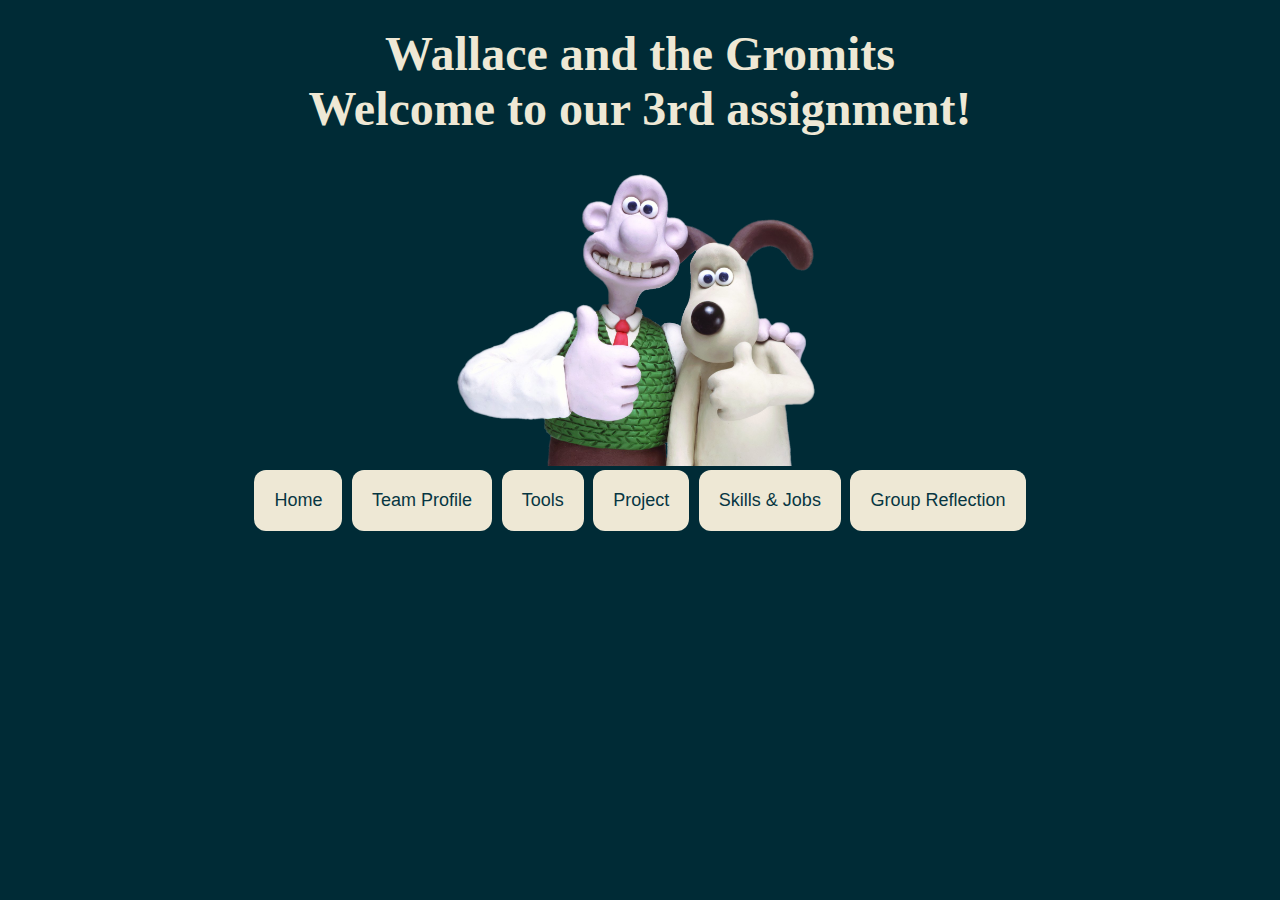
<file: index.html>
<DOCTYPE HTML>
<html>
  <head>
    <title>Home - WaTG A3</title>
    <link rel="stylesheet" type="text/css" href="./css/style.css" />
    <meta charset="utf-8" />
    <meta name="viewport" content="width=device-width, initial-scale=1, user-scalable=no" />

    <!-- Note: CSS moved to linked stylesheet -->
  </head>

  <body>
    <div align="center">
      <h1>Wallace and the Gromits<br>Welcome to our 3rd assignment!</h1>
      <img src="./images/WaTG.png" style="width:35%;"/>
    </div>

    <div align="center">
      <a href="index.html"><button>Home</button></a>
      <a href="TeamProfile.html"><button>Team Profile</button></a>
      <a href="Tools.html"><button>Tools</button></a>
      <a href="Project.html"><button>Project</button></a>
      <a href="SkillsJobs.html"><button>Skills & Jobs</button></a>
      <a href="GroupReflection.html"><button>Group Reflection</button></a>
    </div>
  </body>
</html>
</file>
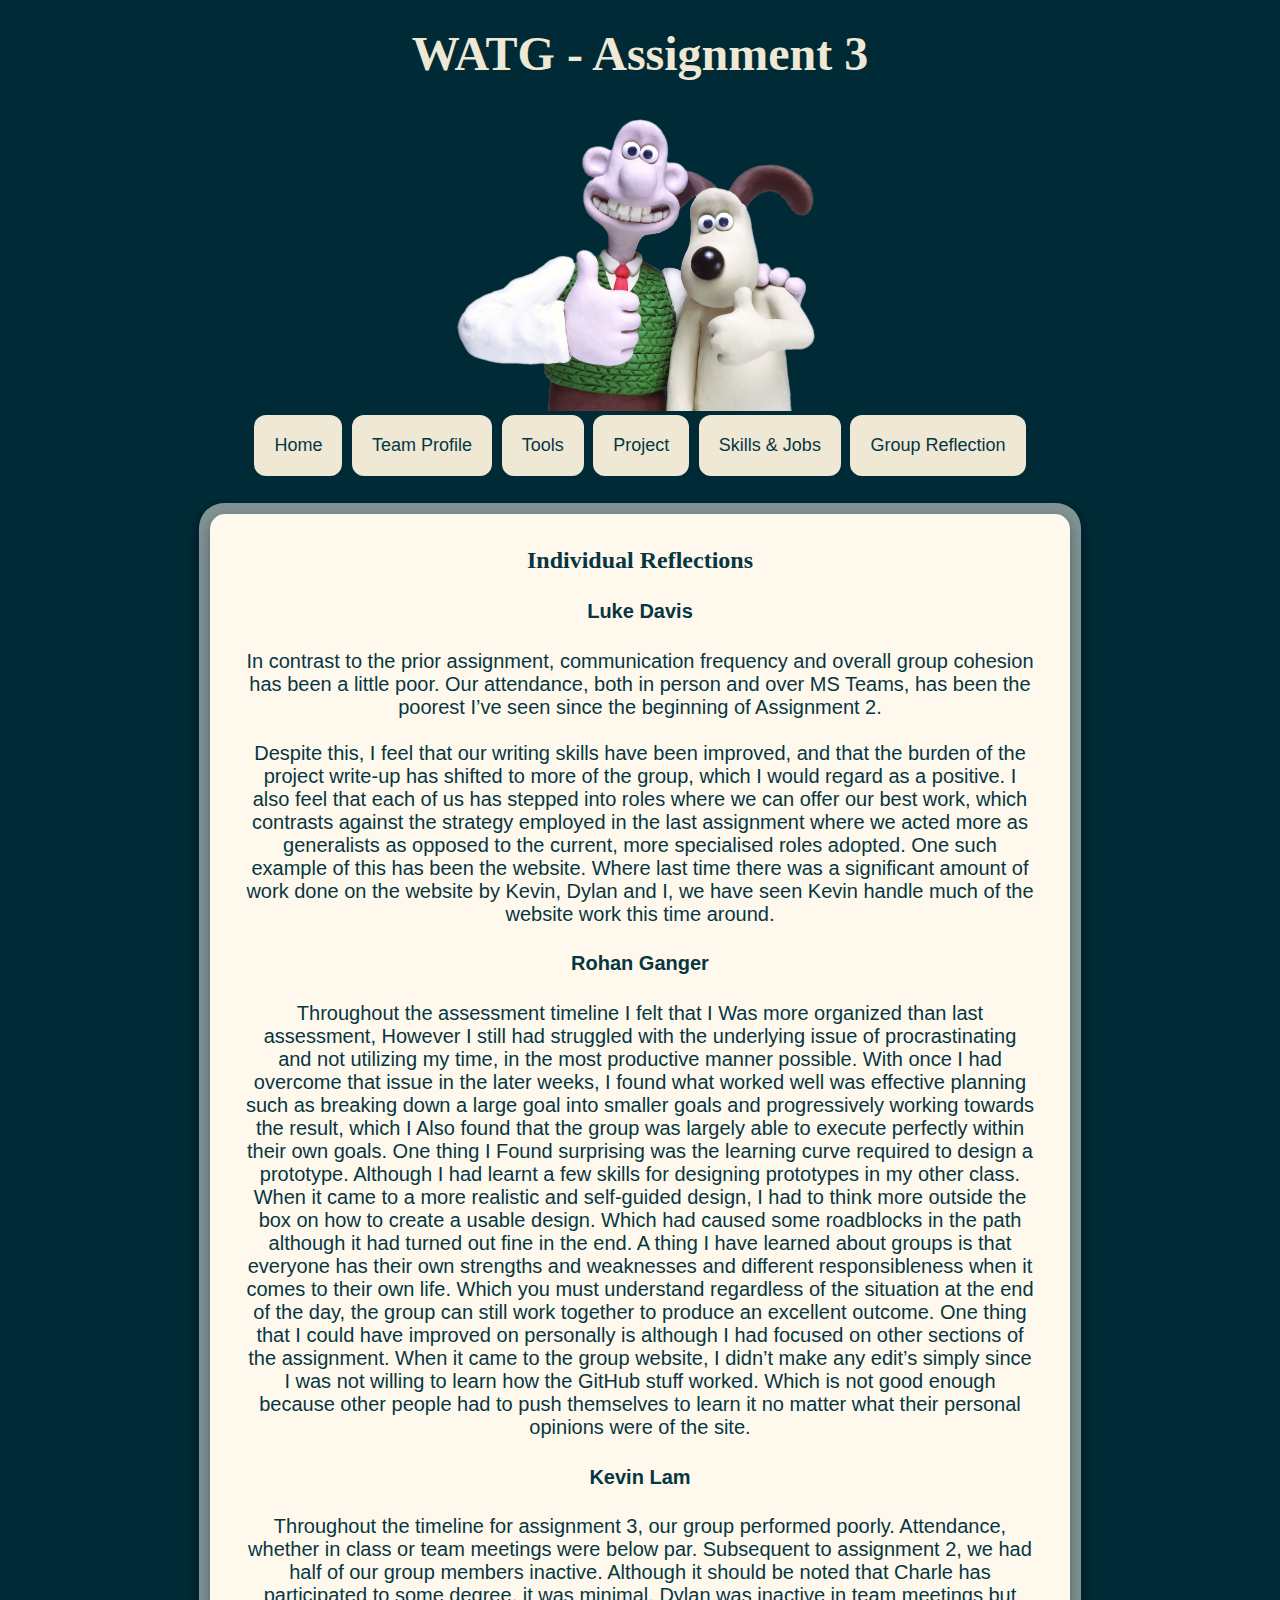
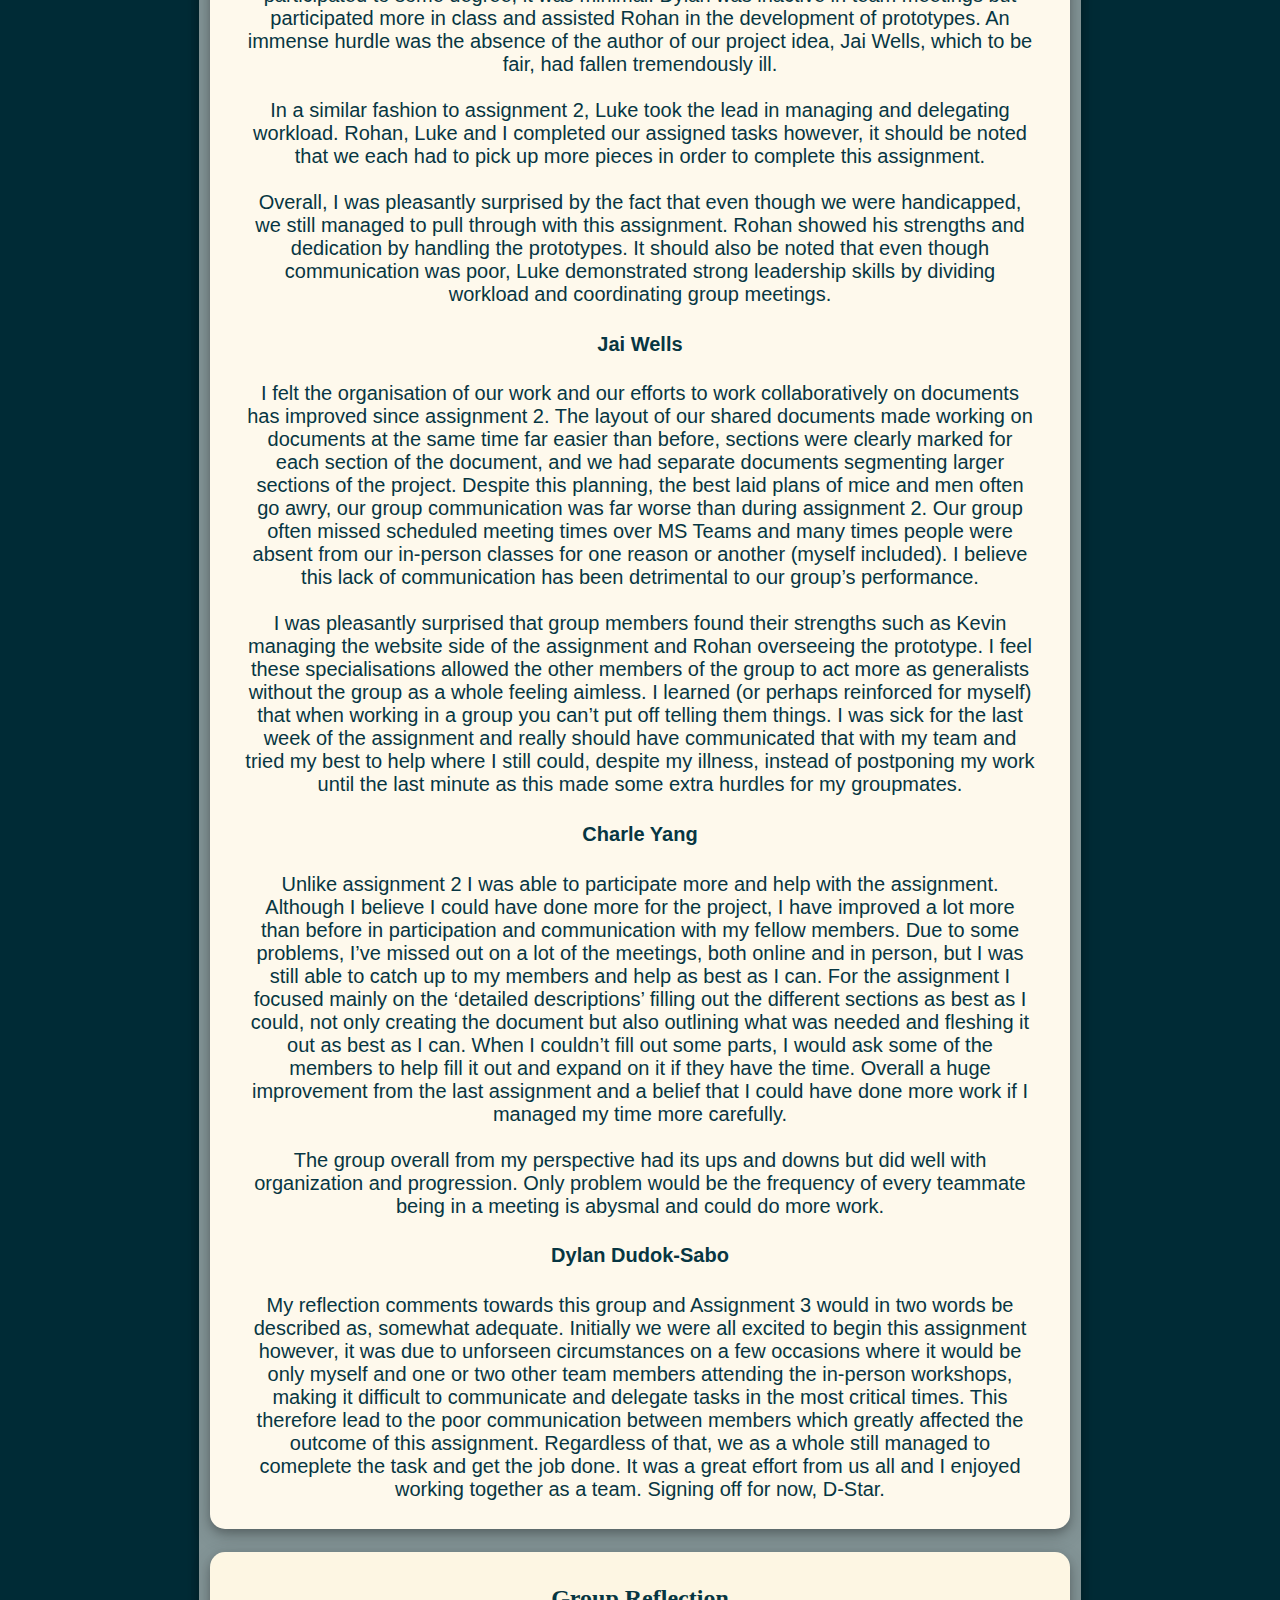
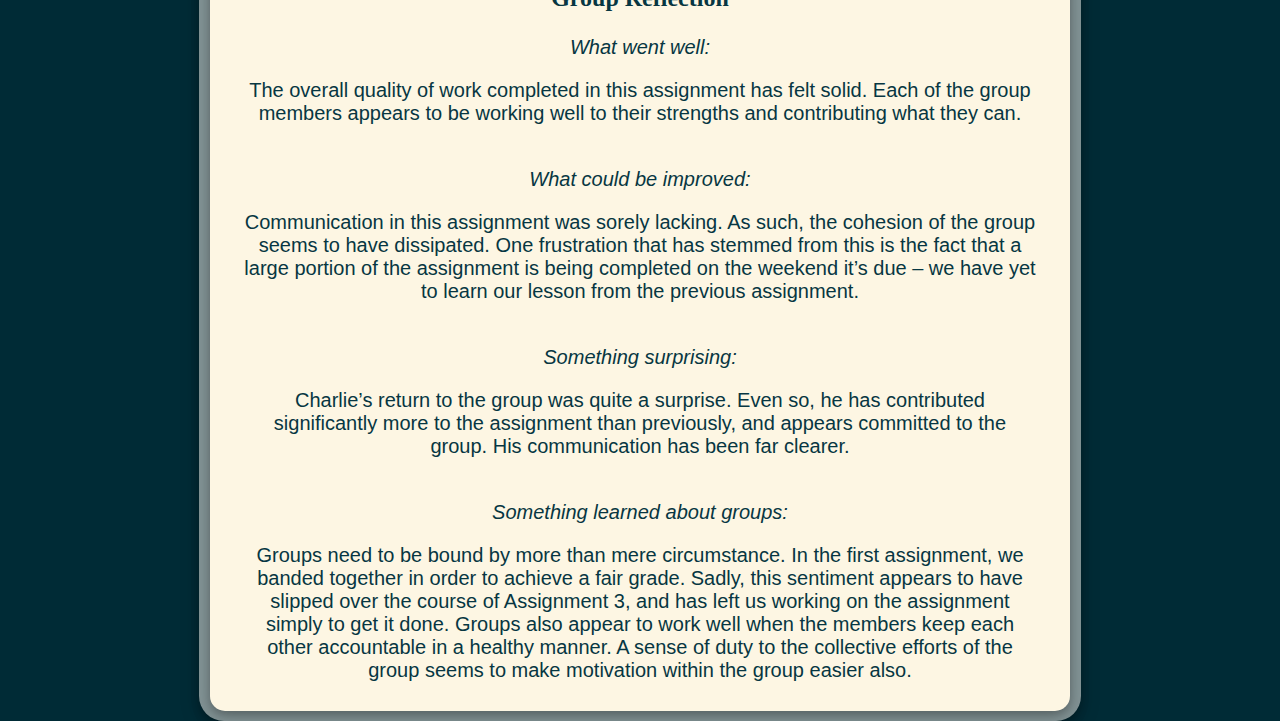
<file: GroupReflection.html>
<DOCTYPE HTML>
<html>
  <head>
    <title>Group Reflection - WaTG A3</title>
    <link rel="stylesheet" type="text/css" href="./css/style.css" />
    <meta charset="utf-8" />
    <meta name="viewport" content="width=device-width, initial-scale=1, user-scalable=no" />

    <!-- Note: CSS moved to linked stylesheet -->
  </head>

  <body>
    <div align="center">
      <h1>WATG - Assignment 3</h1>
      <img src="./images/WaTG.png" style="width:35%;"/>
    </div>

    <div align="center">
      <a href="index.html"><button>Home</button></a>
      <a href="TeamProfile.html"><button>Team Profile</button></a>
      <a href="Tools.html"><button>Tools</button></a>
      <a href="Project.html"><button>Project</button></a>
      <a href="SkillsJobs.html"><button>Skills & Jobs</button></a>
      <a href="GroupReflection.html"><button>Group Reflection</button></a>
    </div>

    <br />

    <div class="box-white">
      <div class="box-2">
      <h3>Individual Reflections</h3>
      <h4>Luke Davis</h4>
      <p>
        In contrast to the prior assignment, communication frequency and overall group cohesion has been a little poor. Our attendance, both in person and over MS Teams,
        has been the poorest I’ve seen since the beginning of Assignment 2.
        <br>
        <br>
        Despite this, I feel that our writing skills have been improved, and that the burden of the project write-up has shifted to more of the group, which I would regard as
        a positive. I also feel that each of us has stepped into roles where we can offer our best work, which contrasts against the strategy employed in the last assignment
        where we acted more as generalists as opposed to the current, more specialised roles adopted. One such example of this has been the website. Where last time there was
        a significant amount of work done on the website by Kevin, Dylan and I, we have seen Kevin handle much of the website work this time around.
      </p>

      <h4>Rohan Ganger</h4>
      <p>
        Throughout the assessment timeline I felt that I Was more organized than last assessment, However I still had struggled with the underlying issue of procrastinating and not
        utilizing my time, in the most productive manner possible. With once I had overcome that issue in the later weeks, I found what worked well was effective planning such as breaking
        down a large goal into smaller goals and progressively working towards the result, which I Also found that the group was largely able to execute perfectly within their own goals.
        One thing I Found surprising was the learning curve required to design a prototype. Although I had learnt a few skills for designing prototypes in my other class. When it came to a
        more realistic and self-guided design, I had to think more outside the box on how to create a usable design. Which had caused some roadblocks in the path although it had turned out
        fine in the end.  A thing I have learned about groups is that everyone has their own strengths and weaknesses and different responsibleness when it comes to their own life. Which you
        must understand regardless of the situation at the end of the day, the group can still work together to produce an excellent outcome. One thing that I could have improved on personally
        is although I had focused on other sections of the assignment. When it came to the group website, I didn’t make any edit’s simply since I was not willing to learn how the GitHub stuff
        worked. Which is not good enough because other people had to push themselves to learn it no matter what their personal opinions were of the site.
      </p>

      <h4>Kevin Lam</h4>
      <p>
        Throughout the timeline for assignment 3, our group performed poorly. Attendance, whether in class or team meetings were below par. Subsequent to assignment 2, we had half of our group
        members inactive. Although it should be noted that Charle has participated to some degree, it was minimal. Dylan was inactive in team meetings but participated more in class and assisted
        Rohan in the development of prototypes. An immense hurdle was the absence of the author of our project idea, Jai Wells, which to be fair, had fallen tremendously ill.
        <br>
        <br>
        In a similar fashion to assignment 2, Luke took the lead in managing and delegating workload. Rohan, Luke and I completed our assigned tasks however, it should be noted that we each had
        to pick up more pieces in order to complete this assignment.
        <br>
        <br>
        Overall, I was pleasantly surprised by the fact that even though we were handicapped, we still managed to pull through with this assignment. Rohan showed his strengths and dedication by handling
        the prototypes. It should also be noted that even though communication was poor, Luke demonstrated strong leadership skills by dividing workload and coordinating group meetings.  
      </p>

      <h4>Jai Wells</h4>
      <p>
        I felt the organisation of our work and our efforts to work collaboratively on documents has improved since assignment 2. The layout of our shared documents made working on documents at
        the same time far easier than before, sections were clearly marked for each section of the document, and we had separate documents segmenting larger sections of the project. Despite this
        planning, the best laid plans of mice and men often go awry, our group communication was far worse than during assignment 2. Our group often missed scheduled meeting times over MS Teams
        and many times people were absent from our in-person classes for one reason or another (myself included). I believe this lack of communication has been detrimental to our group’s performance.
        <br>
        <br>
        I was pleasantly surprised that group members found their strengths such as Kevin managing the website side of the assignment and Rohan overseeing the prototype. I feel these specialisations
        allowed the other members of the group to act more as generalists without the group as a whole feeling aimless. I learned (or perhaps reinforced for myself) that when working in a group you
        can’t put off telling them things. I was sick for the last week of the assignment and really should have communicated that with my team and tried my best to help where I still could, despite
        my illness, instead of postponing my work until the last minute as this made some extra hurdles for my groupmates.
      </p>

      <h4>Charle Yang</h4>
      <p>
        Unlike assignment 2 I was able to participate more and help with the assignment. Although I believe I could have done more for the project, I have improved a lot more than before in participation
        and communication with my fellow members. Due to some problems, I’ve missed out on a lot of the meetings, both online and in person, but I was still able to catch up to my members and help as best
        as I can. For the assignment I focused mainly on the ‘detailed descriptions’ filling out the different sections as best as I could, not only creating the document but also outlining what was needed
        and fleshing it out as best as I can. When I couldn’t fill out some parts, I would ask some of the members to help fill it out and expand on it if they have the time. Overall a huge improvement from
        the last assignment and a belief that I could have done more work if I managed my time more carefully.
        <br>
        <br>
        The group overall from my perspective had its ups and downs but did well with organization and progression. Only problem would be the frequency of every teammate being in a meeting is abysmal and could do more work.
      </p>
        
        <h4>Dylan Dudok-Sabo</h4>
      <p>
        My reflection comments towards this group and Assignment 3 would in two words be described as, somewhat adequate. Initially we were all excited to begin this assignment however, it was due to unforseen 
        circumstances on a few occasions where it would be only myself and one or two other team members attending the in-person workshops, making it difficult to communicate and delegate tasks in the most critical times. 
        This therefore lead to the poor communication between members which greatly affected the outcome of this assignment. Regardless of that, we as a whole still managed to comeplete the task and get the job done.
        It was a great effort from us all and I enjoyed working together as a team. Signing off for now, D-Star.
      </p>
      </div>

      <br />

      <div class="box-3">
        <h3>Group Reflection</h3>
        <em>What went well:</em>
        <p>
          The overall quality of work completed in this assignment has felt solid. Each of the group members appears to be working well to their strengths and contributing what they can.
        </p>

        <br>

        <em>What could be improved:</em>
        <p>
          Communication in this assignment was sorely lacking. As such, the cohesion of the group seems to have dissipated. One frustration that has stemmed from this is the fact that a large portion of the assignment is being
          completed on the weekend it’s due – we have yet to learn our lesson from the previous assignment.
        </p>

        <br>

        <em>Something surprising:</em>
        <p>
          Charlie’s return to the group was quite a surprise. Even so, he has contributed significantly more to the assignment than previously, and appears committed to the group. His communication has been far clearer.
        </p>

        <br>

        <em>Something learned about groups:</em>
        <p>
          Groups need to be bound by more than mere circumstance. In the first assignment, we banded together in order to achieve a fair grade. Sadly, this sentiment appears to have slipped over the course of Assignment 3,
          and has left us working on the assignment simply to get it done. Groups also appear to work well when the members keep each other accountable in a healthy manner. A sense of duty to the collective efforts of the group
          seems to make motivation within the group easier also.
        </p>
      </div>
  </div>

  </body>
</html>
</file>
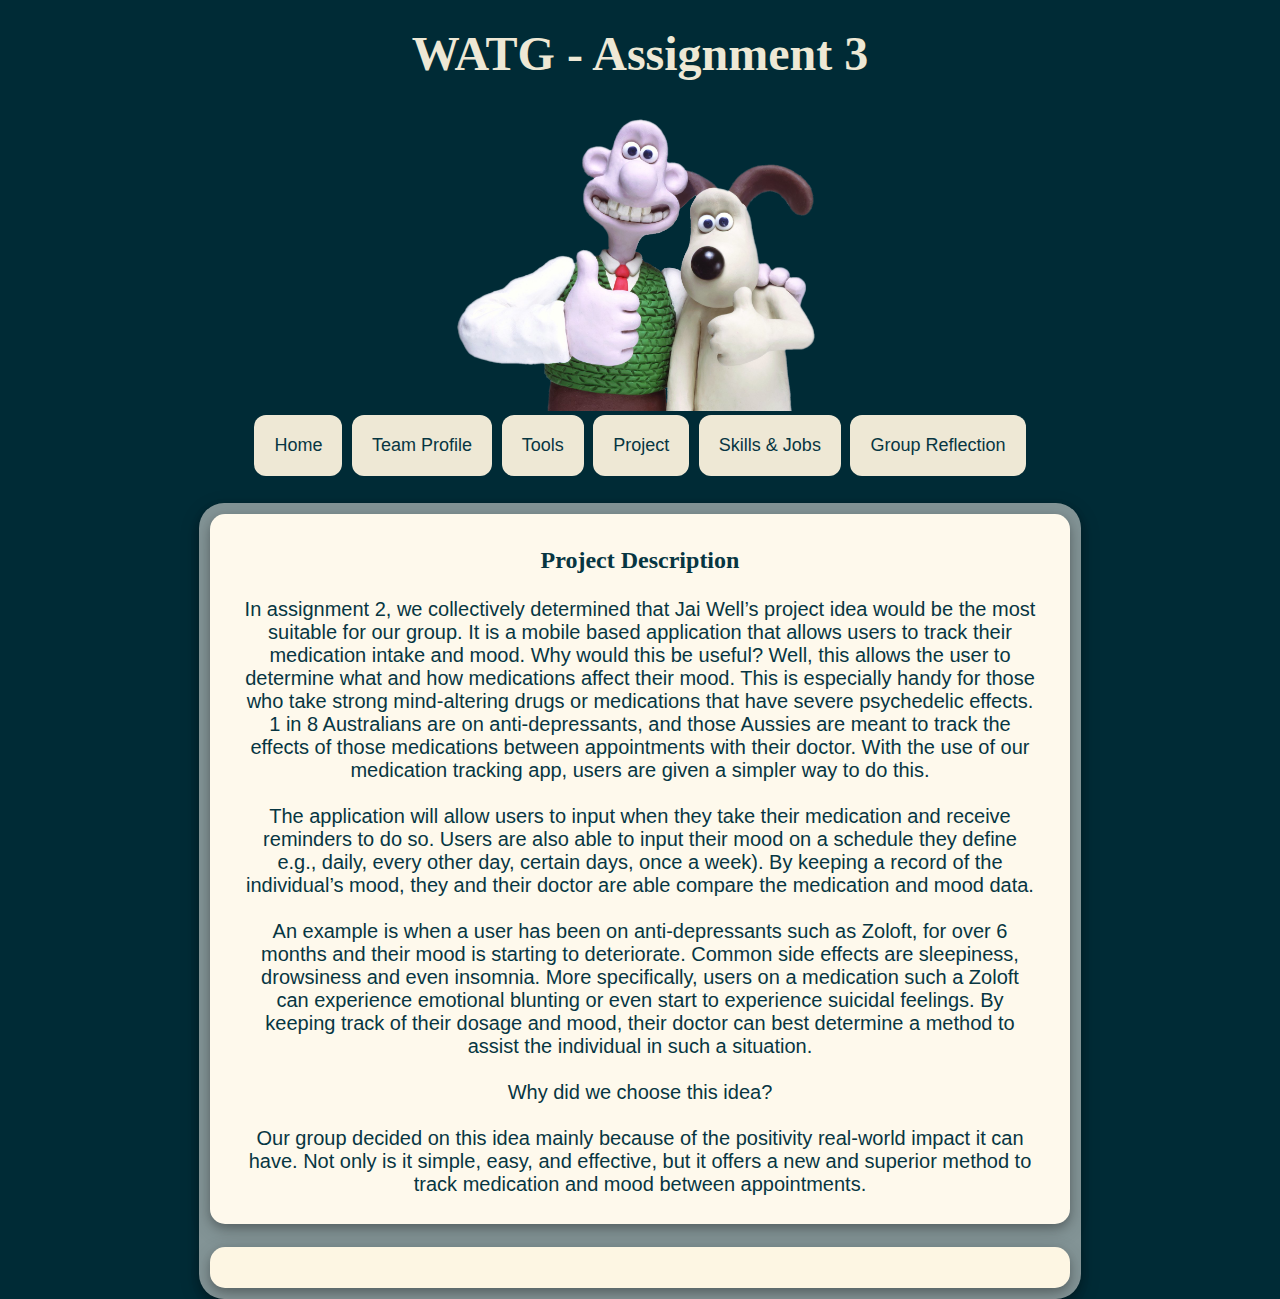
<file: Project Description.html>
<DOCTYPE HTML>
<html>
  <head>
    <title>Project - WaTG A3</title>
    <link rel="stylesheet" type="text/css" href="./css/style.css" />
    <meta charset="utf-8" />
    <meta name="viewport" content="width=device-width, initial-scale=1, user-scalable=no" />

  </head>

  <body>
    <div align="center">
      <h1>WATG - Assignment 3</h1>
      <img src="./images/WaTG.png" style="width:35%;"/>
    </div>

    <div align="center">
      <a href="index.html"><button>Home</button></a>
      <a href="TeamProfile.html"><button>Team Profile</button></a>
      <a href="Tools.html"><button>Tools</button></a>
      <a href="Project.html"><button>Project</button></a>
      <a href="SkillsJobs.html"><button>Skills & Jobs</button></a>
      <a href="GroupReflection.html"><button>Group Reflection</button></a>
    </div>

    <br />

    <div class="box-white">
      <div class="box-2">
      <h3>Project Description</h3>
      <p>
        In assignment 2, we collectively determined that Jai Well’s project idea would be the most suitable for our group. It is a mobile based application that
        allows users to track their medication intake and mood. Why would this be useful? Well, this allows the user to determine what and how medications affect
        their mood. This is especially handy for those who take strong mind-altering drugs or medications that have severe psychedelic effects. 1 in 8 Australians
        are on anti-depressants, and those Aussies are meant to track the effects of those medications between appointments with their doctor. With the use of our
        medication tracking app, users are given a simpler way to do this.
        <br>
        <br>
        The application will allow users to input when they take their medication and receive reminders to do so. Users are also able to input their mood on a schedule
        they define e.g., daily, every other day, certain days, once a week). By keeping a record of the individual’s mood, they and their doctor are able compare the
        medication and mood data.
        <br>
        <br>
        An example is when a user has been on anti-depressants such as Zoloft, for over 6 months and their mood is starting to deteriorate. Common side effects are sleepiness,
        drowsiness and even insomnia. More specifically, users on a medication such a Zoloft can experience emotional blunting or even start to experience suicidal feelings.
        By keeping track of their dosage and mood, their doctor can best determine a method to assist the individual in such a situation.
        <br>
        <br>
        Why did we choose this idea?
        <br>
        <br>
        Our group decided on this idea mainly because of the positivity real-world impact it can have. Not only is it simple, easy, and effective, but it offers a new and
        superior method to track medication and mood between appointments.
      </p>
      </div>

      <br />

    <div class="box-3">
      <h3>  </h3>
      <p>

      </p>


    </div>
  </div>

  </body>
</html>
</file>
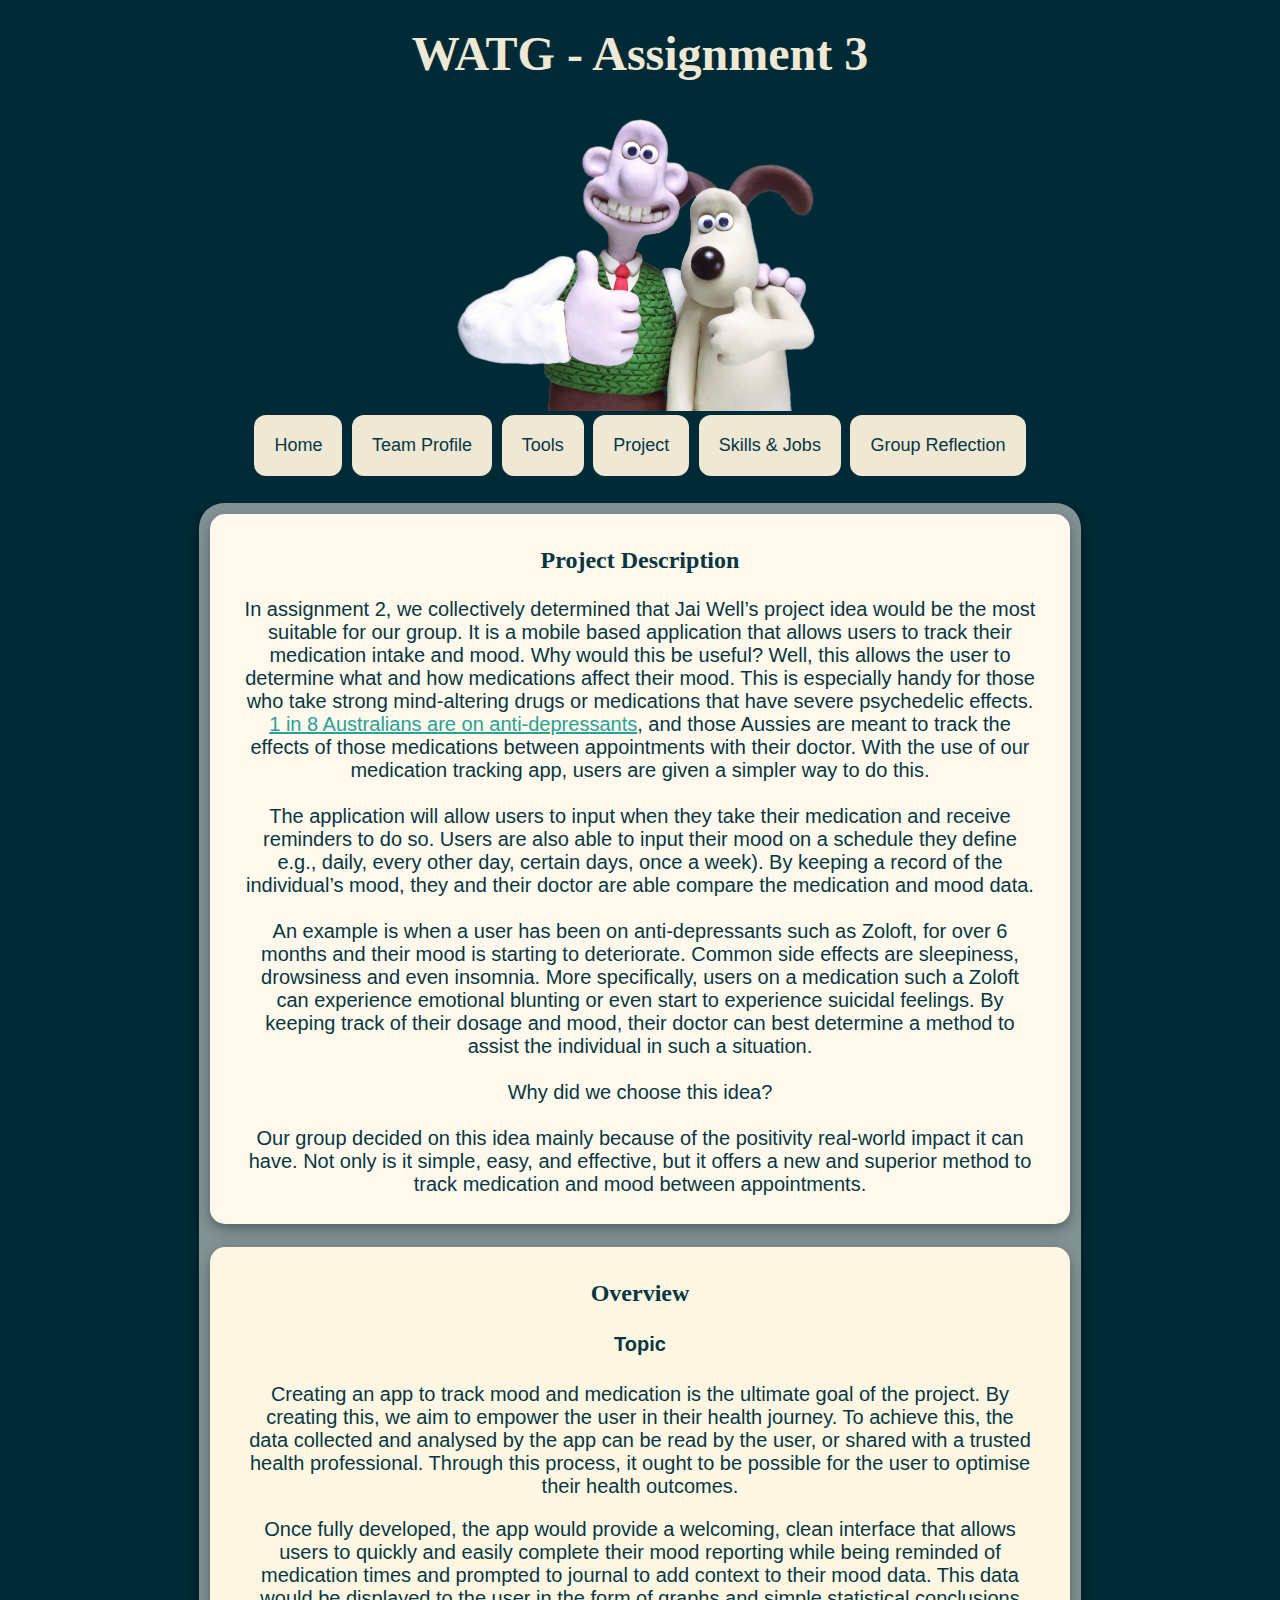
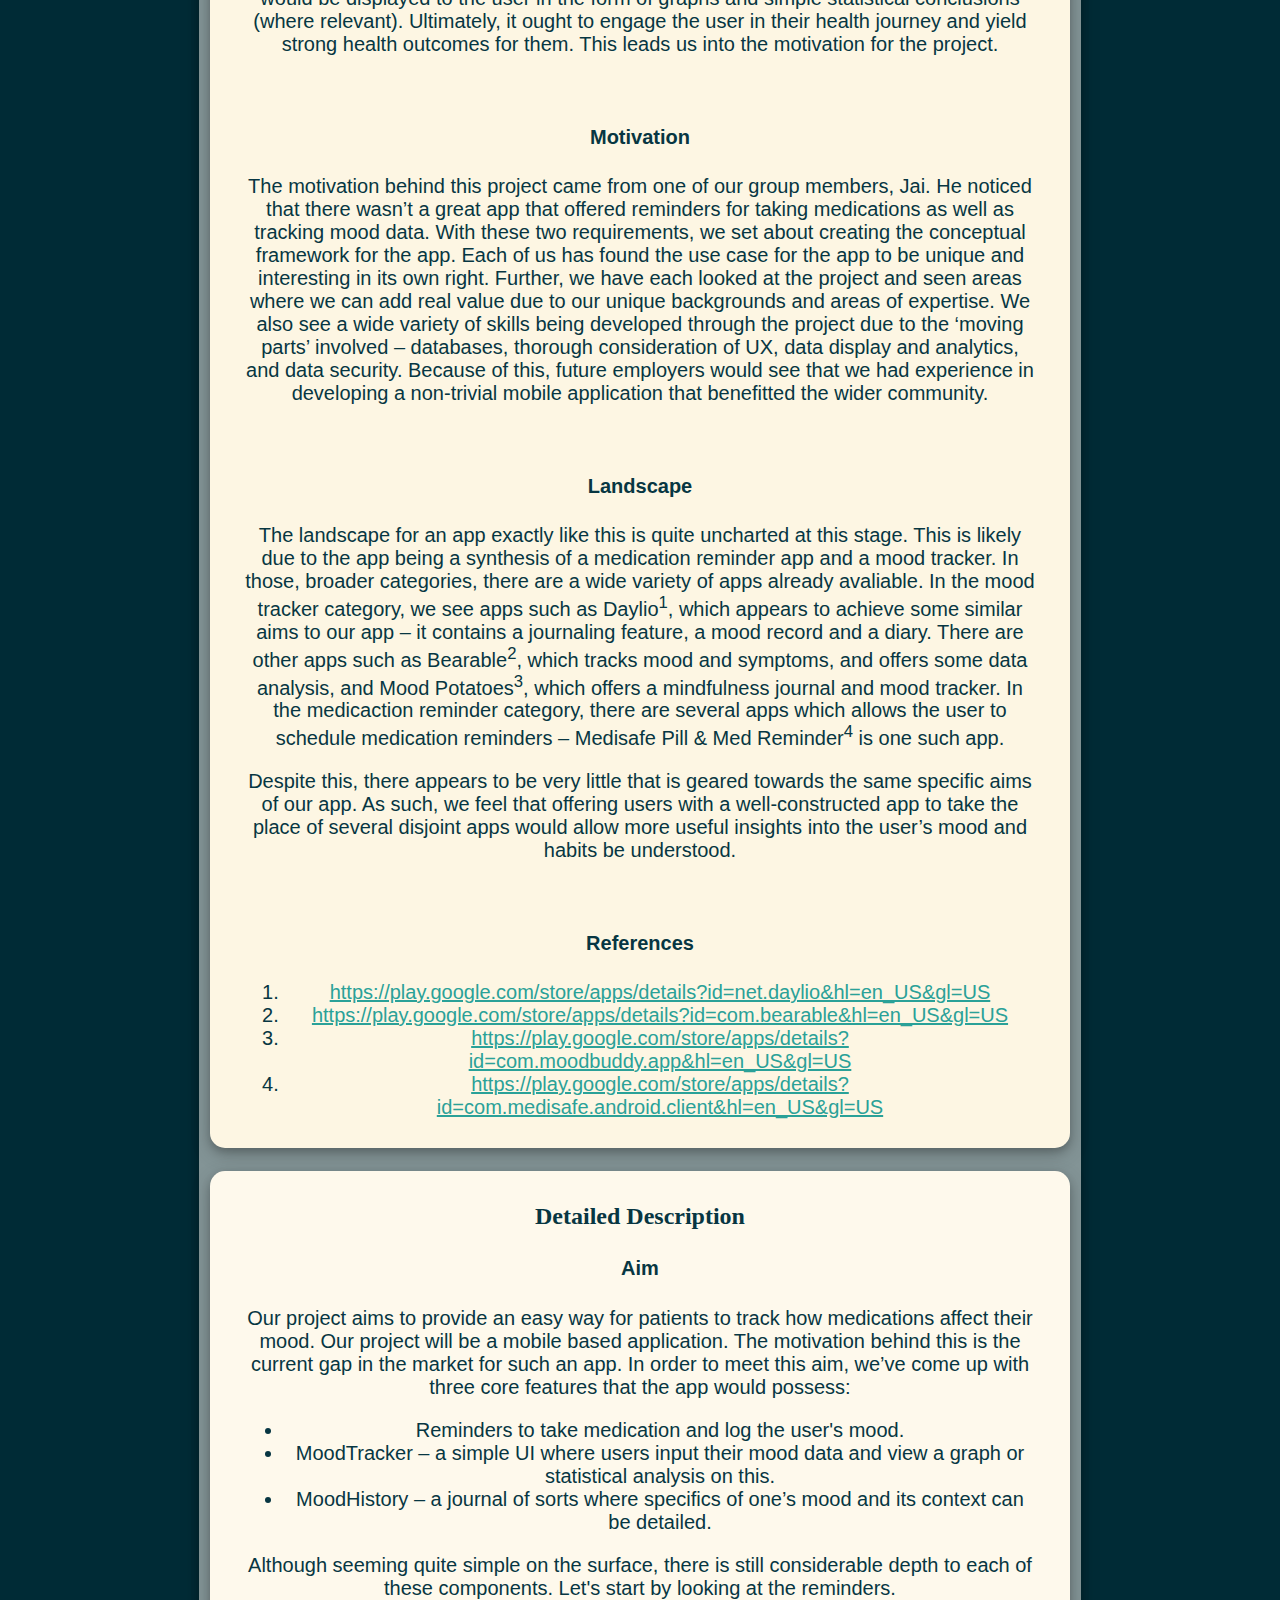
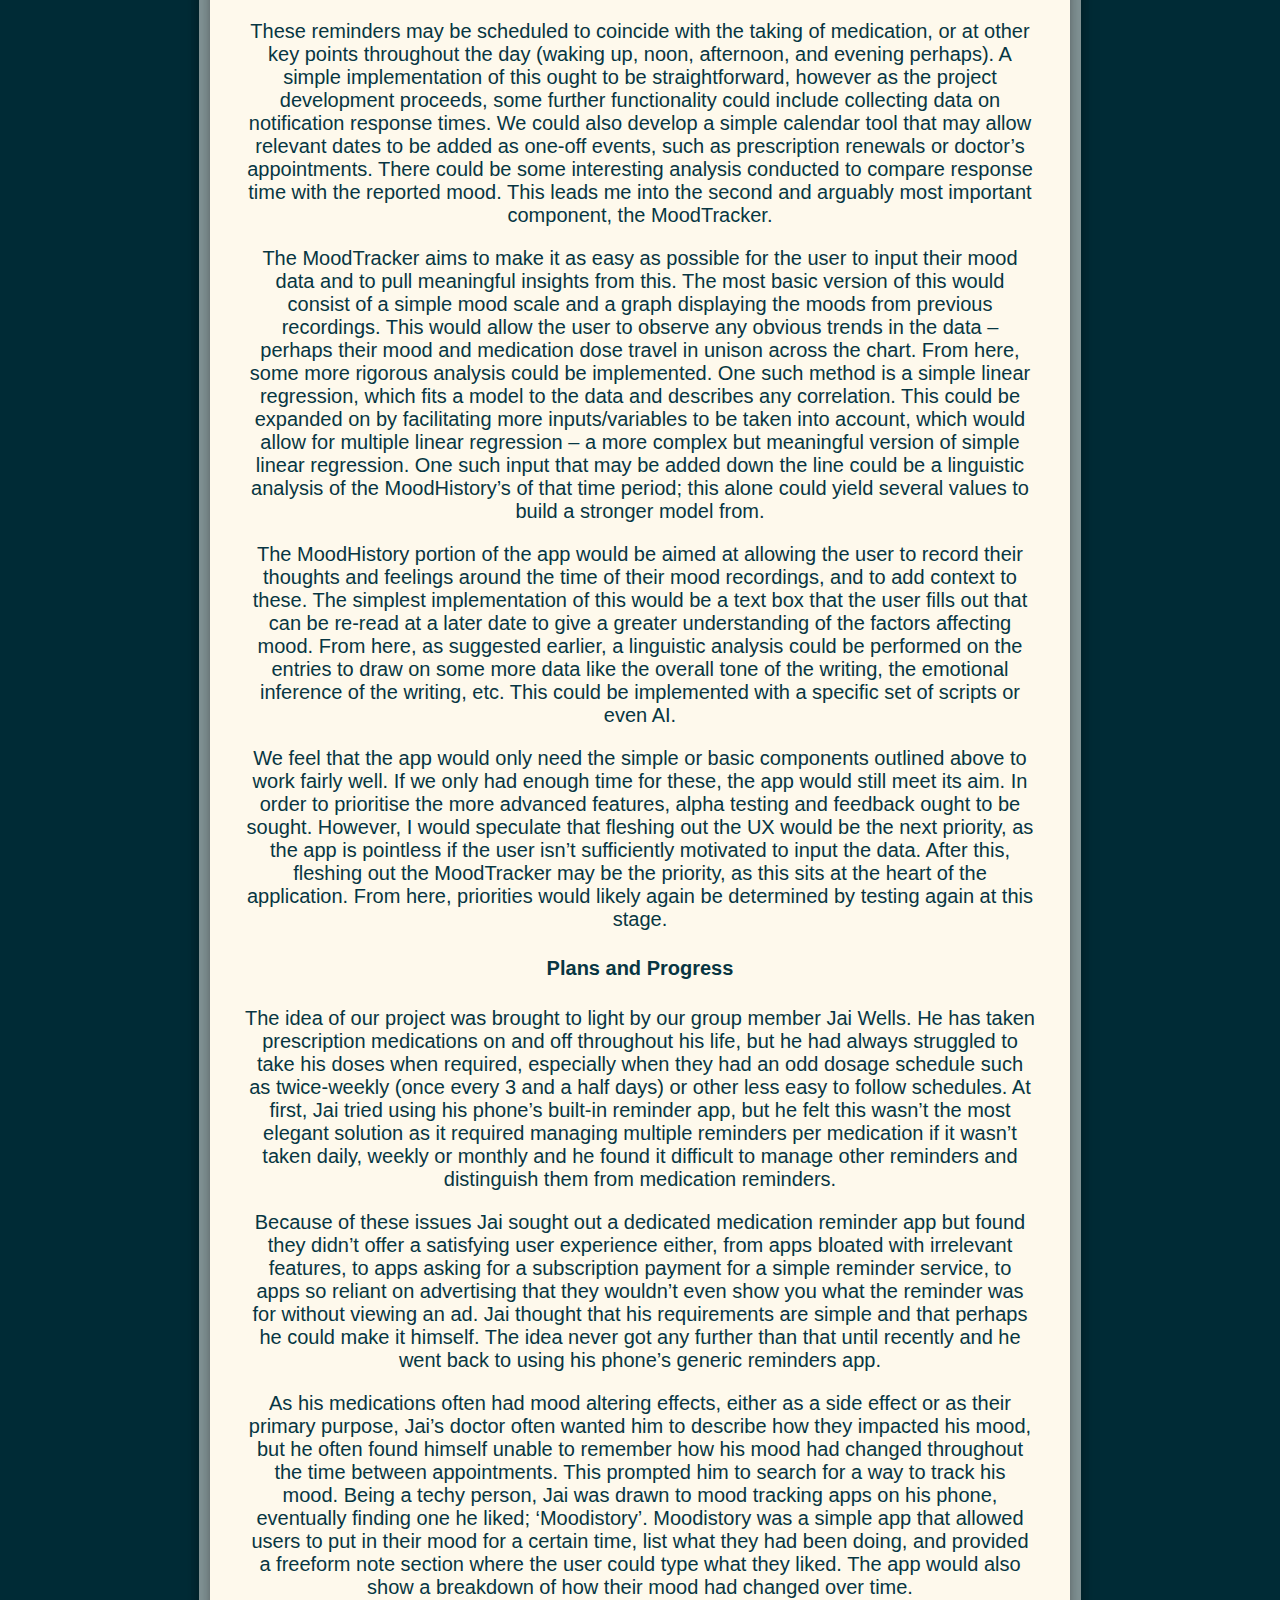
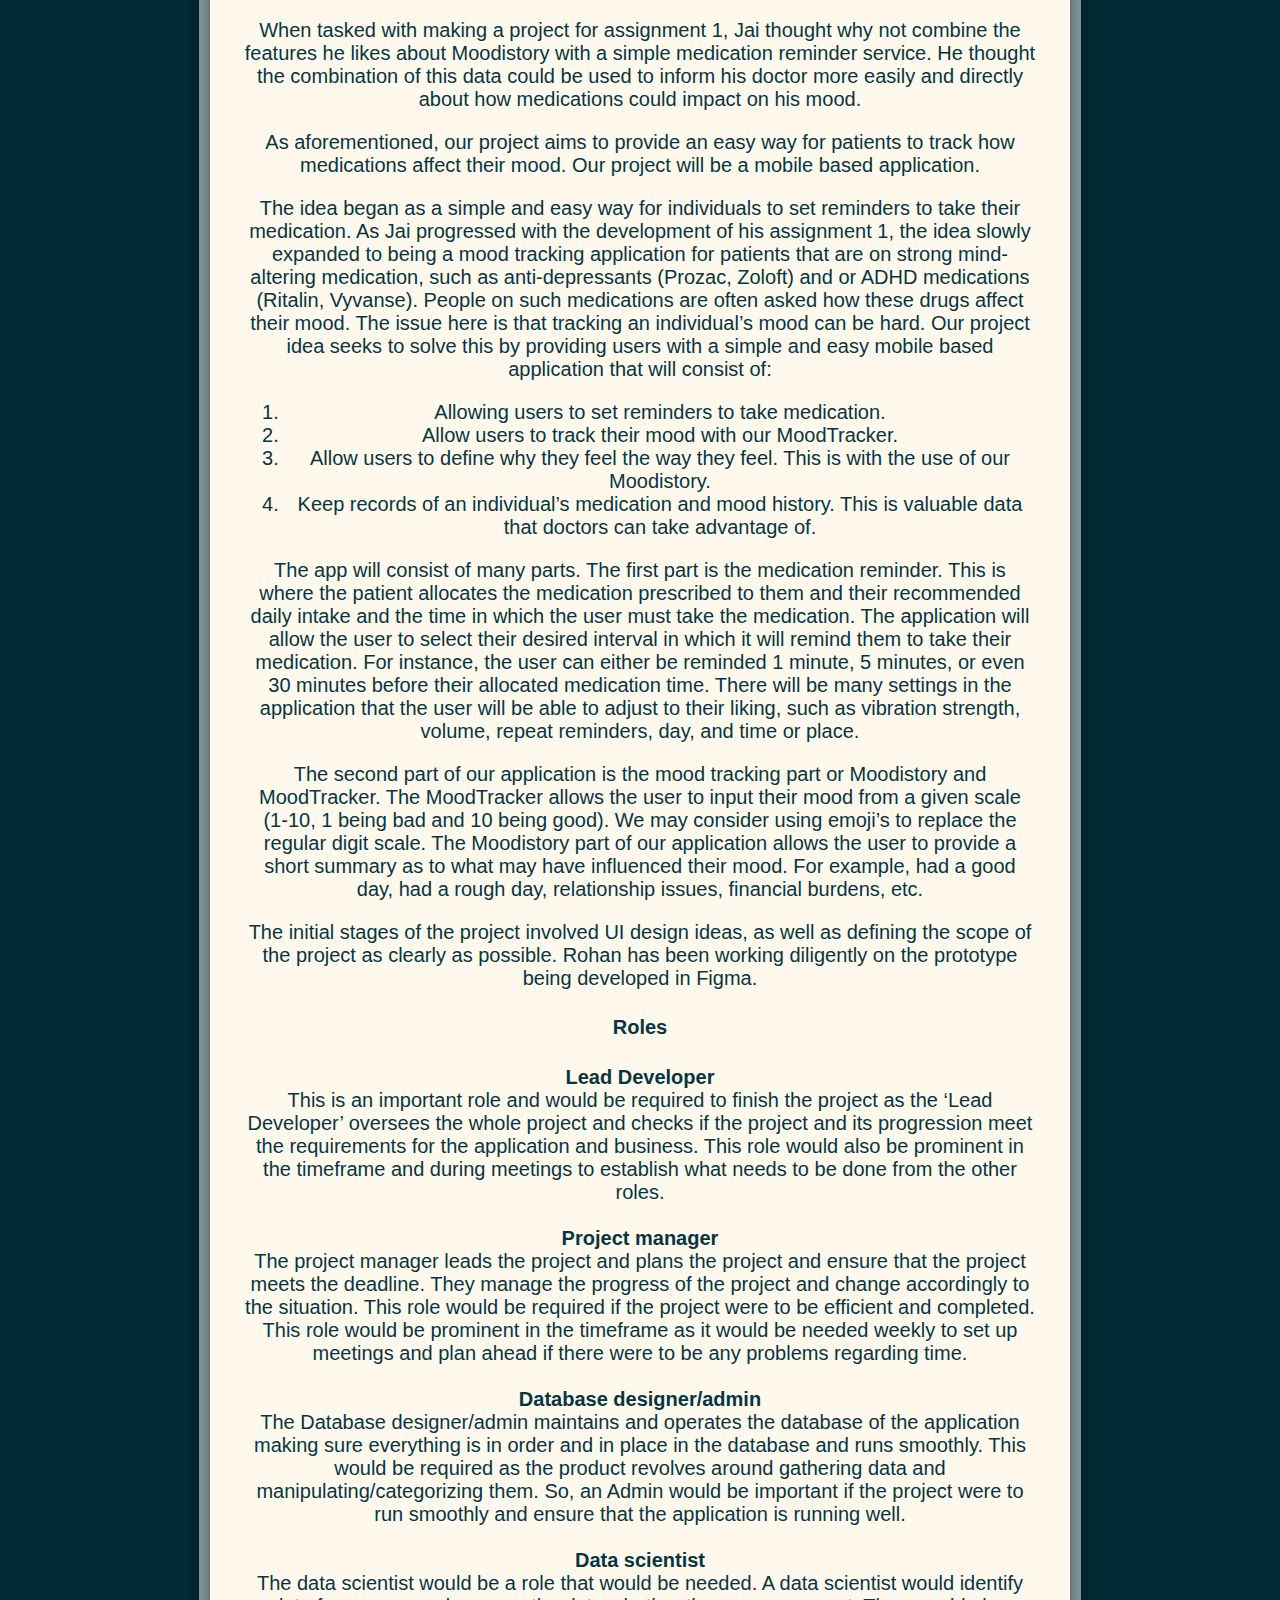
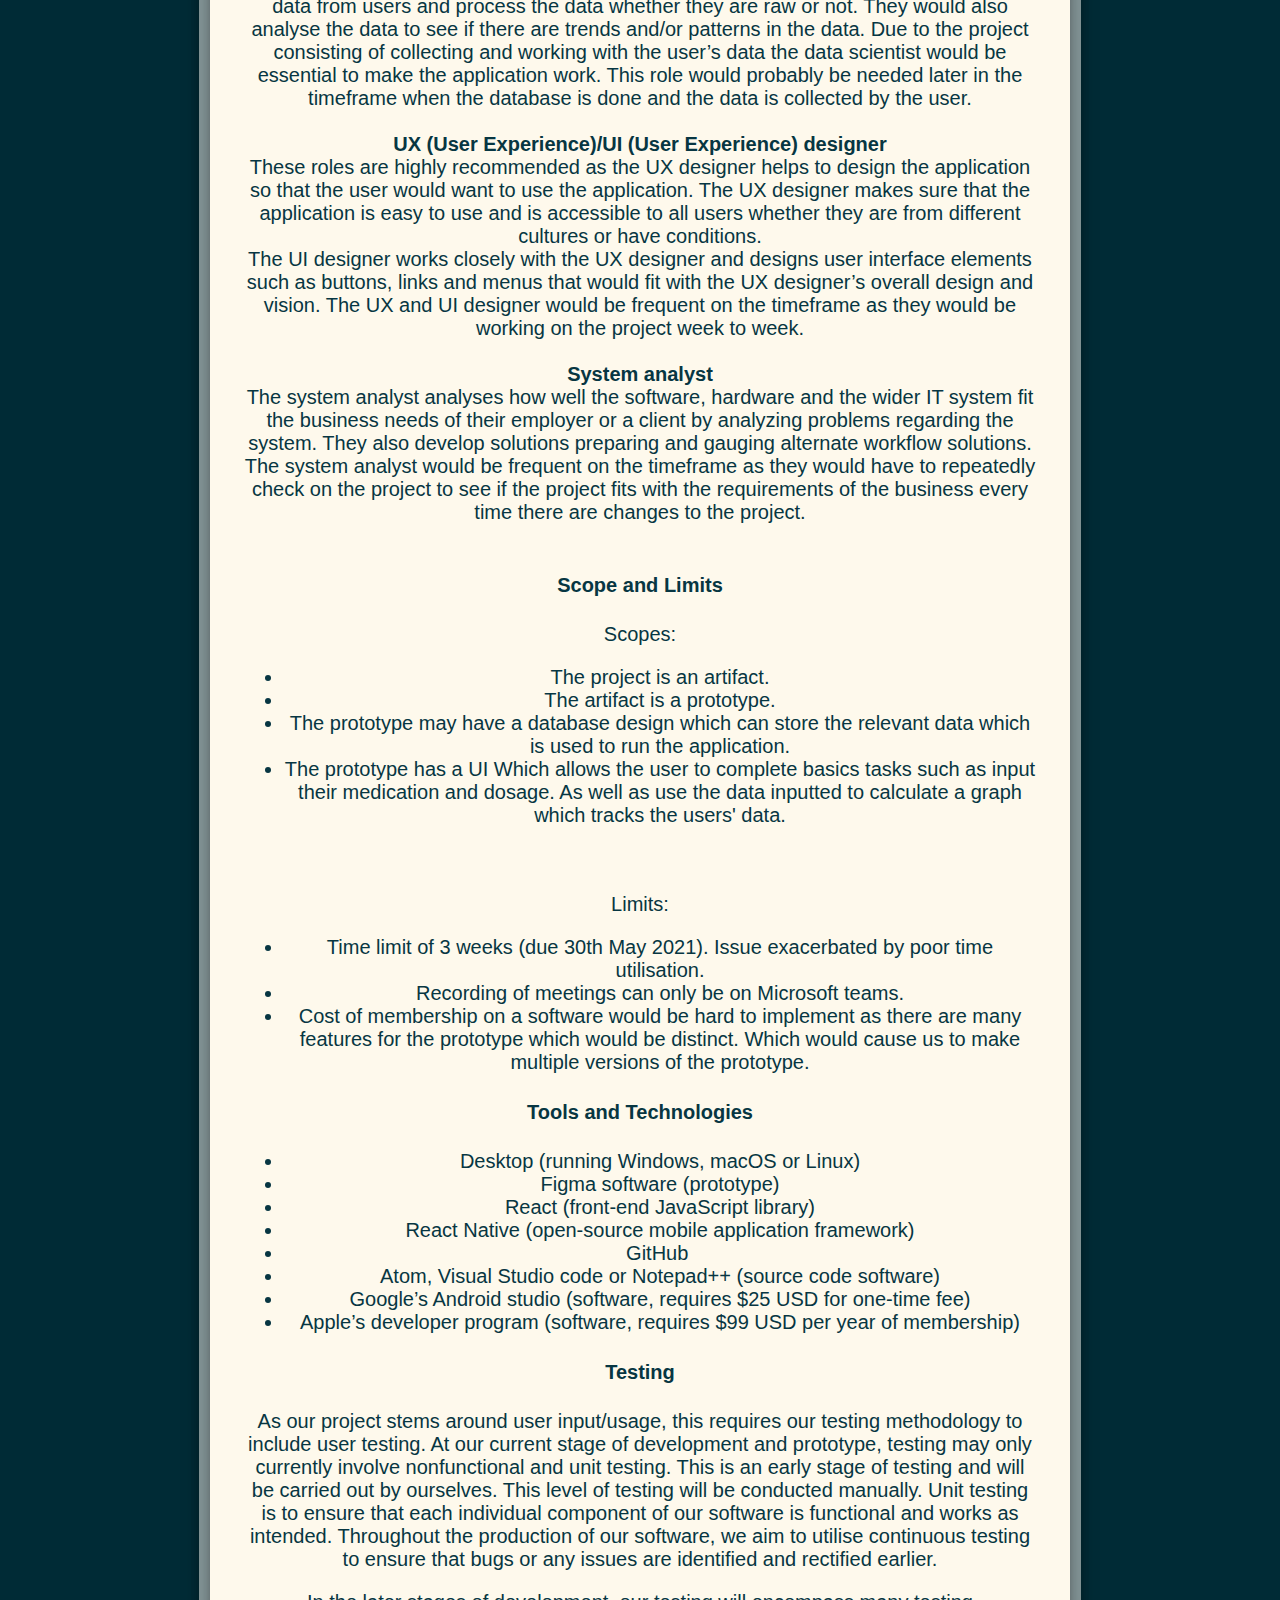
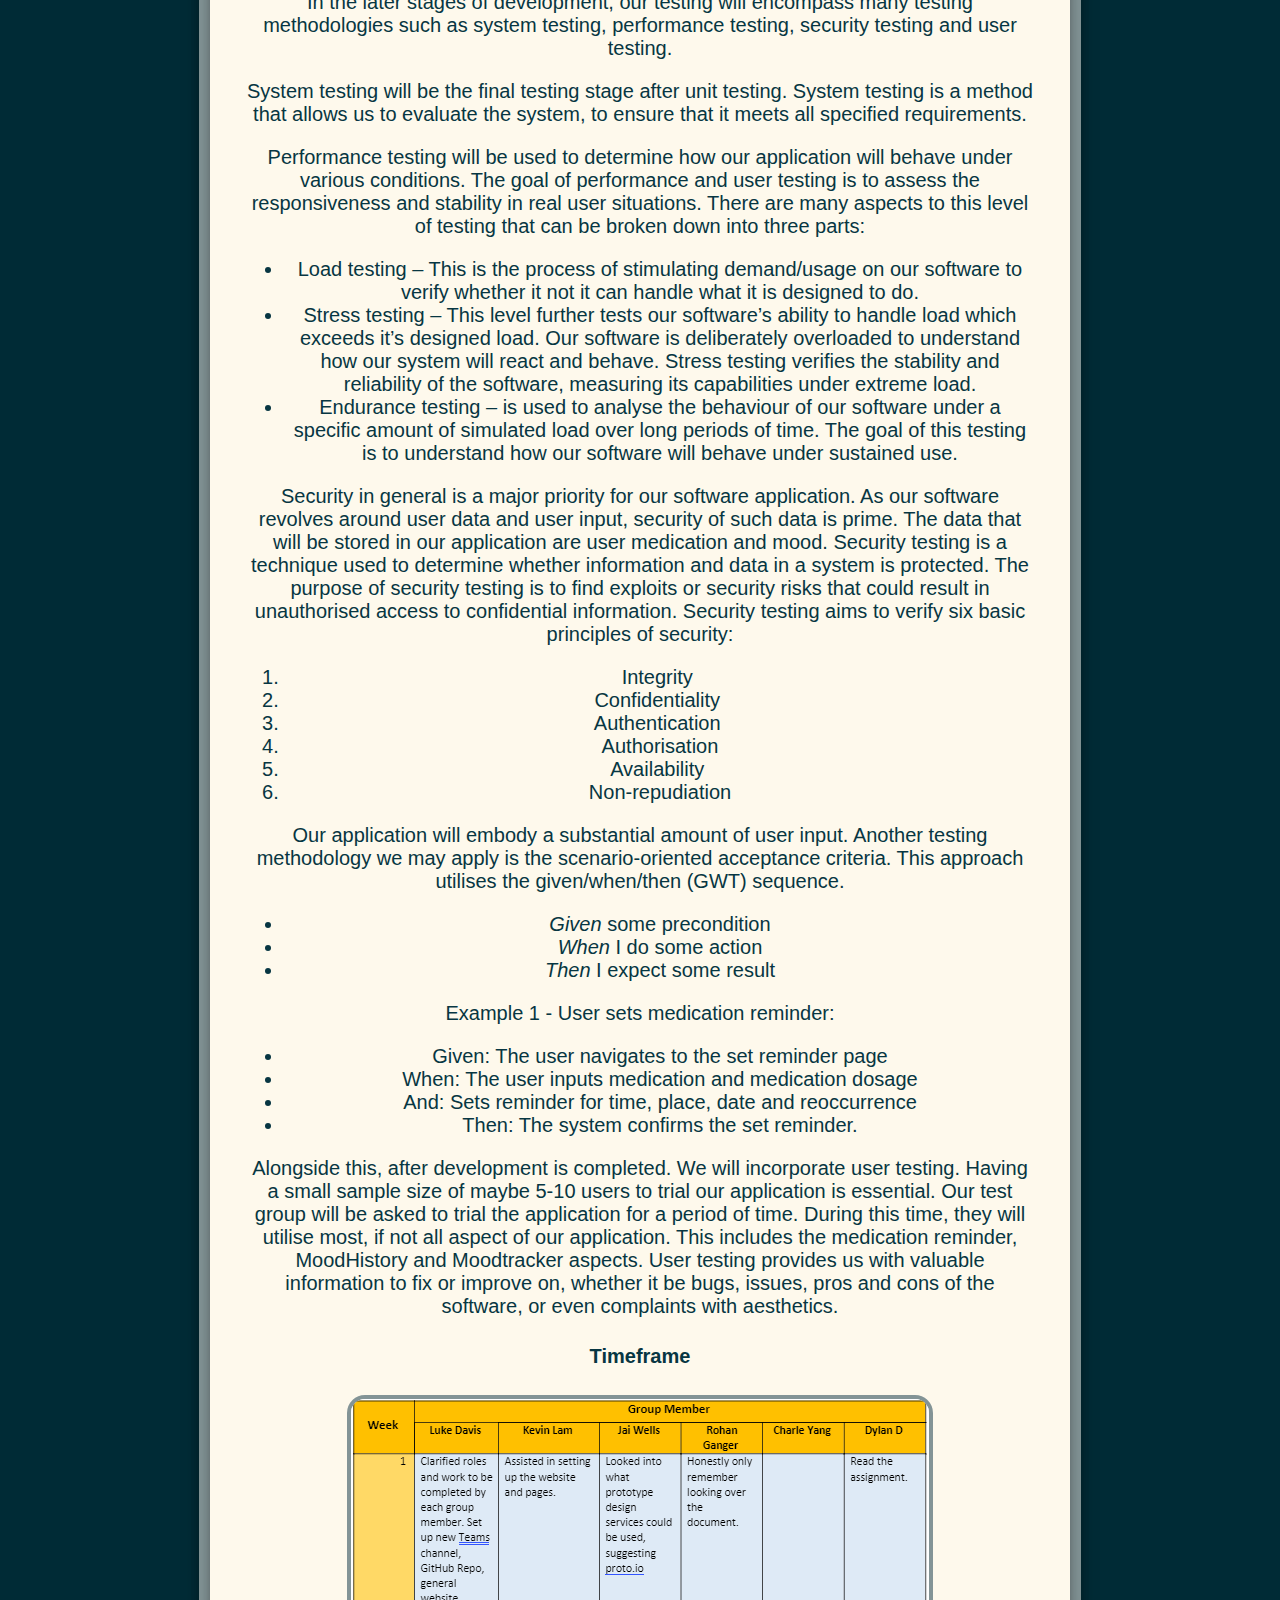
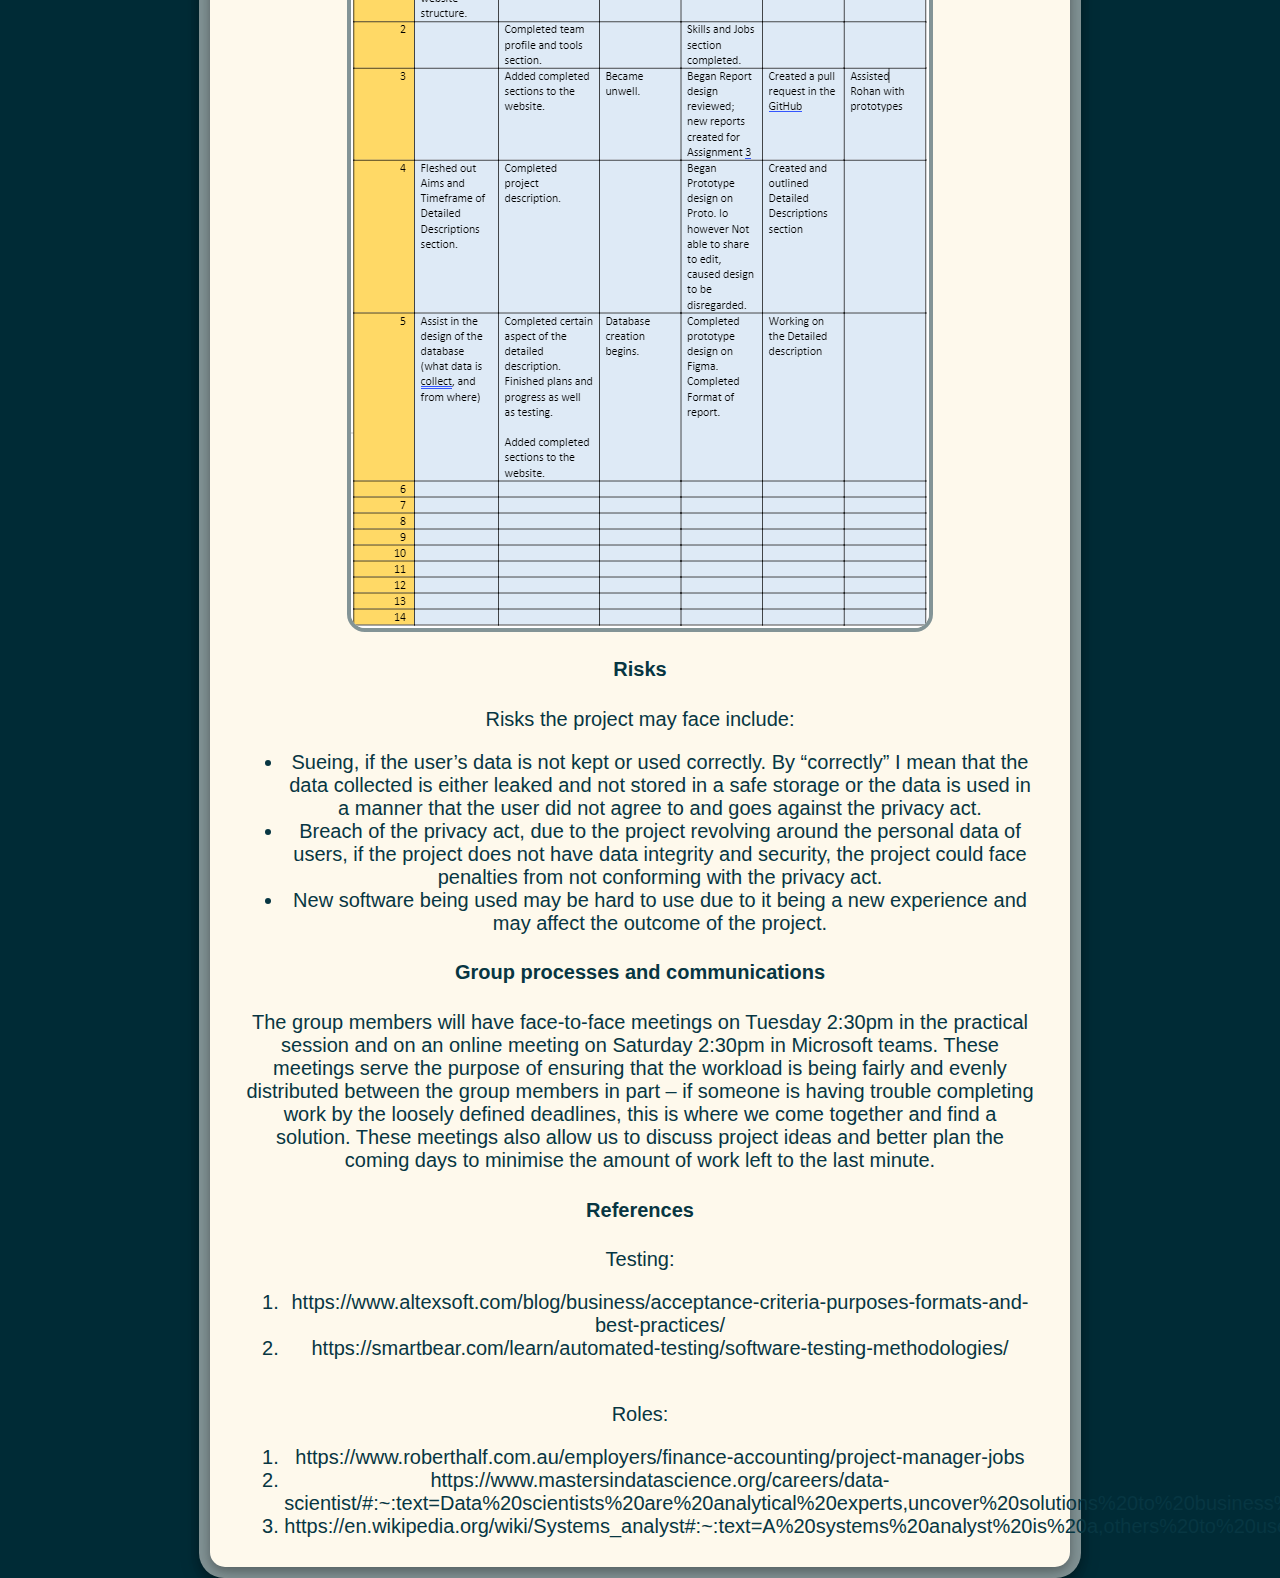
<file: Project.html>
<DOCTYPE HTML>
<html>
  <head>
    <title>Project - WaTG A3</title>
    <link rel="stylesheet" type="text/css" href="./css/style.css" />
    <meta charset="utf-8" />
    <meta name="viewport" content="width=device-width, initial-scale=1, user-scalable=no" />

  </head>

  <body>
    <div align="center">
      <h1>WATG - Assignment 3</h1>
      <img src="./images/WaTG.png" style="width:35%;"/>
    </div>

    <div align="center">
      <a href="index.html"><button>Home</button></a>
      <a href="TeamProfile.html"><button>Team Profile</button></a>
      <a href="Tools.html"><button>Tools</button></a>
      <a href="Project.html"><button>Project</button></a>
      <a href="SkillsJobs.html"><button>Skills & Jobs</button></a>
      <a href="GroupReflection.html"><button>Group Reflection</button></a>
    </div>

    <br />

    <div class="box-white">
      <div class="box-2">
        <h3>Project Description</h3>
        <p>
          In assignment 2, we collectively determined that Jai Well’s project idea would be the most suitable for our group. It is a mobile based application that
          allows users to track their medication intake and mood. Why would this be useful? Well, this allows the user to determine what and how medications affect
          their mood. This is especially handy for those who take strong mind-altering drugs or medications that have severe psychedelic effects.
          <a href="https://www.psychwatchaustralia.com/post/1-in-8-over-3-million-australians-are-on-antidepressants-why-is-the-lucky-country-so-miserable">1 in 8 Australians
          are on anti-depressants</a>, and those Aussies are meant to track the effects of those medications between appointments with their doctor. With the use of our
          medication tracking app, users are given a simpler way to do this.
          <br>
          <br>
          The application will allow users to input when they take their medication and receive reminders to do so. Users are also able to input their mood on a schedule
          they define e.g., daily, every other day, certain days, once a week). By keeping a record of the individual’s mood, they and their doctor are able compare the
          medication and mood data.
          <br>
          <br>
          An example is when a user has been on anti-depressants such as Zoloft, for over 6 months and their mood is starting to deteriorate. Common side effects are sleepiness,
          drowsiness and even insomnia. More specifically, users on a medication such a Zoloft can experience emotional blunting or even start to experience suicidal feelings.
          By keeping track of their dosage and mood, their doctor can best determine a method to assist the individual in such a situation.
          <br>
          <br>
          Why did we choose this idea?
          <br>
          <br>
          Our group decided on this idea mainly because of the positivity real-world impact it can have. Not only is it simple, easy, and effective, but it offers a new and
          superior method to track medication and mood between appointments.
        </p>
      </div>

      <br />

      <div class="box-3">
        <h3>Overview</h3>
        <p>
          <h4> Topic </h4>
          Creating an app to track mood and medication is the ultimate goal of the project. By creating this, we aim to empower the user in their health
          journey. To achieve this, the data collected and analysed by the app can be read by the user, or shared with a trusted health professional.
          Through this process, it ought to be possible for the user to optimise their health outcomes.
        </p>
        <p>
          Once fully developed, the app would provide a welcoming, clean interface that allows users to quickly and easily complete their mood reporting while
          being reminded of medication times and prompted to journal to add context to their mood data. This data would be displayed to the user in the form of
          graphs and simple statistical conclusions (where relevant). Ultimately, it ought to engage the user in their health journey and yield strong health
          outcomes for them. This leads us into the motivation for the project.

        </p>
        <br />
        <p>
          <h4> Motivation </h4>
          The motivation behind this project came from one of our group members, Jai. He noticed that there wasn’t a great app that offered reminders for
          taking medications as well as tracking mood data. With these two requirements, we set about creating the conceptual framework for the app.
          Each of us has found the use case for the app to be unique and interesting in its own right. Further, we have each looked at the project and
          seen areas where we can add real value due to our unique backgrounds and areas of expertise. We also see a wide variety of skills being
          developed through the project due to the ‘moving parts’ involved – databases, thorough consideration of UX, data display and analytics, and
          data security. Because of this, future employers would see that we had experience in developing a non-trivial mobile application that benefitted
          the wider community.

        </p>
        <br />
        <p>
          <h4> Landscape </h4>
          The landscape for an app exactly like this is quite uncharted at this stage. This is likely due to the app being a synthesis of a medication
          reminder app and a mood tracker. In those, broader categories, there are a wide variety of apps already avaliable. In the mood tracker
          category, we see apps such as Daylio<sup>1</sup>, which appears to achieve some similar aims to our app – it contains a journaling feature, a mood
          record and a diary. There are other apps such as Bearable<sup>2</sup>, which tracks mood and symptoms, and offers some data analysis, and Mood Potatoes<sup>3</sup>,
          which offers a mindfulness journal and mood tracker. In the medicaction reminder category, there are several apps which allows the user to
          schedule medication reminders – Medisafe Pill & Med Reminder<sup>4</sup> is one such app.
        </p>
        <p>
          Despite this, there appears to be very little that is geared towards the same specific aims of our app. As such, we feel that offering users
          with a well-constructed app to take the place of several disjoint apps would allow more useful insights into the user’s mood and habits be
          understood.
        </p>
        <br />
        <p>
          <h4> References </h4>
          <ol>
            <li><a href="https://play.google.com/store/apps/details?id=net.daylio&hl=en_US&gl=US">https://play.google.com/store/apps/details?id=net.daylio&hl=en_US&gl=US </a></li>
            <li><a href="https://play.google.com/store/apps/details?id=com.bearable&hl=en_US&gl=US ">https://play.google.com/store/apps/details?id=com.bearable&hl=en_US&gl=US  </a></li>
            <li><a href="https://play.google.com/store/apps/details?id=com.moodbuddy.app&hl=en_US&gl=US  ">https://play.google.com/store/apps/details?id=com.moodbuddy.app&hl=en_US&gl=US   </a></li>
            <li><a href="https://play.google.com/store/apps/details?id=com.medisafe.android.client&hl=en_US&gl=US  ">https://play.google.com/store/apps/details?id=com.medisafe.android.client&hl=en_US&gl=US   </a></li>

          </ol>
        </p>
      </div>

      <br />

      <div class="box-2">
        <h3>Detailed Description</h3>
        <p>
          <h4>Aim</h4>
          <p>
          Our project aims to provide an easy way for patients to track how medications affect their mood. Our project will be a mobile based application. The motivation behind this is the current gap in the
          market for such an app. In order to meet this aim, we’ve come up with three core features that the app would possess:
          <ul>
            <li>Reminders to take medication and log the user's mood.  </li>
            <li>MoodTracker – a simple UI where users input their mood data and view a graph or statistical analysis on this. </li>
            <li>MoodHistory – a journal of sorts where specifics of one’s mood and its context can be detailed. </li>
          </ul>
          Although seeming quite simple on the surface, there is still considerable depth to each of these components.
          Let's start by looking at the reminders.
        </p>
        <p>
          These reminders may be scheduled to coincide with the taking of medication, or at other key points throughout the day (waking up, noon, afternoon, and evening perhaps). A simple implementation of this ought to be straightforward, however as the project development proceeds, some further functionality could include collecting data on notification response times. We could also develop a simple calendar tool that may allow relevant dates to be added as one-off events, such as prescription renewals or doctor’s appointments. There could be some interesting analysis conducted to compare response time with the reported mood. This leads me into the second and arguably most important component, the MoodTracker.
        </p>
        <p>
          The MoodTracker aims to make it as easy as possible for the user to input their mood data and to pull meaningful insights from this. The most basic version of this would consist of a simple mood scale and a graph displaying the moods from previous recordings. This would allow the user to observe any obvious trends in the data – perhaps their mood and medication dose travel in unison across the chart. From here, some more rigorous analysis could be implemented. One such method is a simple linear regression, which fits a model to the data and describes any correlation. This could be expanded on by facilitating more inputs/variables to be taken into account, which would allow for multiple linear regression – a more complex but meaningful version of simple linear regression. One such input that may be added down the line could be a linguistic analysis of the MoodHistory’s of that time period; this alone could yield several values to build a stronger model from.
        </p>
        <p>
          The MoodHistory portion of the app would be aimed at allowing the user to record their thoughts and feelings around the time of their mood recordings, and to add context to these. The simplest implementation of this would be a text box that the user fills out that can be re-read at a later date to give a greater understanding of the factors affecting mood. From here, as suggested earlier, a linguistic analysis could be performed on the entries to draw on some more data like the overall tone of the writing, the emotional inference of the writing, etc. This could be implemented with a specific set of scripts or even AI.
        </p>
        <p>
          We feel that the app would only need the simple or basic components outlined above to work fairly well. If we only had enough time for these, the app would still meet its aim. In order to prioritise the more advanced features, alpha testing and feedback ought to be sought. However, I would speculate that fleshing out the UX would be the next priority, as the app is pointless if the user isn’t sufficiently motivated to input the data. After this, fleshing out the MoodTracker may be the priority, as this sits at the heart of the application. From here, priorities would likely again be determined by testing again at this stage.
        </p>
      </p>

        <p>
          <h4>Plans and Progress </h4>
          <p>
          The idea of our project was brought to light by our group member Jai Wells. He has taken prescription medications on and off throughout his life, but he had always struggled to take his doses when required, especially when they had an odd dosage schedule such as twice-weekly (once every 3 and a half days) or other less easy to follow schedules. At first, Jai tried using his phone’s built-in reminder app, but he felt this wasn’t the most elegant solution as it required managing multiple reminders per medication if it wasn’t taken daily, weekly or monthly and he found it difficult to manage other reminders and distinguish them from medication reminders.
        </p>
        <p>
Because of these issues Jai sought out a dedicated medication reminder app but found they didn’t offer a satisfying user experience either, from apps bloated with irrelevant features, to apps asking for a subscription payment for a simple reminder service, to apps so reliant on advertising that they wouldn’t even show you what the reminder was for without viewing an ad. Jai thought that his requirements are simple and that perhaps he could make it himself. The idea never got any further than that until recently and he went back to using his phone’s generic reminders app.
</p>
<p>
As his medications often had mood altering effects, either as a side effect or as their primary purpose, Jai’s doctor often wanted him to describe how they impacted his mood, but he often found himself unable to remember how his mood had changed throughout the time between appointments. This prompted him to search for a way to track his mood. Being a techy person, Jai was drawn to mood tracking apps on his phone, eventually finding one he liked; ‘Moodistory’. Moodistory was a simple app that allowed users to put in their mood for a certain time, list what they had been doing, and provided a freeform note section where the user could type what they liked. The app would also show a breakdown of how their mood had changed over time.
</p>
<p>
When tasked with making a project for assignment 1, Jai thought why not combine the features he likes about Moodistory with a simple medication reminder service. He thought the combination of this data could be used to inform his doctor more easily and directly about how medications could impact on his mood.


        </p>
        <p>
          As aforementioned, our project aims to provide an easy way for patients to track how medications affect their mood. Our project will be a mobile based application.
        </p>
        <p>
          The idea began as a simple and easy way for individuals to set reminders to take their medication. As Jai progressed with the development of his assignment 1, the idea
          slowly expanded to being a mood tracking application for patients that are on strong mind-altering medication, such as anti-depressants (Prozac, Zoloft) and or ADHD
          medications (Ritalin, Vyvanse). People on such medications are
          often asked how these drugs affect their mood. The issue here is that tracking an individual’s mood can be hard. Our project idea seeks to solve this by providing users
          with a simple and easy mobile based application that will consist of:
          <ol>
            <li>Allowing users to set reminders to take medication. </li>
            <li>Allow users to track their mood with our MoodTracker.</li>
            <li>Allow users to define why they feel the way they feel. This is with the use of our Moodistory. </li>
            <li>Keep records of an individual’s medication and mood history. This is valuable data that doctors can take advantage of.  </li>
          </ol>
        </p>
        <p>
          The app will consist of many parts. The first part is the medication reminder. This is where the patient allocates the medication prescribed to them and their recommended daily intake and the time in which the user must take the medication. The application will allow the user to select their desired interval in which it will remind them to take their medication. For instance, the user can either be reminded 1 minute, 5 minutes, or even 30 minutes before their allocated medication time. There will be many settings in the application that the user will be able to adjust to their liking, such as vibration strength, volume, repeat reminders, day, and time or place.
        </p>
        <p>
          The second part of our application is the mood tracking part or Moodistory and MoodTracker. The MoodTracker allows the user to input their mood from a given scale (1-10, 1 being bad and 10 being good). We may consider using emoji’s to replace the regular digit scale. The Moodistory part of our application allows the user to provide a short summary as to what may have influenced their mood. For example, had a good day, had a rough day, relationship issues, financial burdens, etc.
        </p>
        <p>
          The initial stages of the project involved UI design ideas, as well as defining the scope of the project as clearly as possible. Rohan has been working diligently on the prototype being developed in Figma.
        </p>
      </p>
      <p>
        <h4> Roles </h4>
        <b>Lead Developer</b><br />
        This is an important role and would be required to finish the project as the ‘Lead Developer’ oversees the whole project and checks if the project and its progression meet the requirements for the application and business. This role would also be prominent in the timeframe and during meetings to establish what needs to be done from the other roles. <br /><br />
        <b>Project manager</b><br />
        The project manager leads the project and plans the project and ensure that the project meets the deadline. They manage the progress of the project and change accordingly to the situation. This role would be required if the project were to be efficient and completed. This role would be prominent in the timeframe as it would be needed weekly to set up meetings and plan ahead if there were to be any problems regarding time.

        <br /><br />
        <b>Database designer/admin</b><br />
        The Database designer/admin maintains and operates the database of the application making sure everything is in order and in place in the database and runs smoothly. This would be required as the product revolves around gathering data and manipulating/categorizing them. So, an Admin would be important if the project were to run smoothly and ensure that the application is running well.

        <br /><br />
        <b>Data scientist </b><br />
        The data scientist would be a role that would be needed. A data scientist would identify data from users and process the data whether they are raw or not. They would also analyse the data to see if there are trends and/or patterns in the data. Due to the project consisting of collecting and working with the user’s data the data scientist would be essential to make the application work. This role would probably be needed later in the timeframe when the database is done and the data is collected by the user.
        <br /><br />
        <b>UX (User Experience)/UI (User Experience) designer  </b><br />
        These roles are highly recommended as the UX designer helps to design the application so that the user would want to use the application. The UX designer makes sure that the application is easy to use and is accessible to all users whether they are from different cultures or have conditions.  <br />
The UI designer works closely with the UX designer and designs user interface elements such as buttons, links and menus that would fit with the UX designer’s overall design and vision.
The UX and UI designer would be frequent on the timeframe as they would be working on the project week to week.
        <br /><br />
        <b>System analyst </b><br />
        The system analyst analyses how well the software, hardware and the wider IT system fit the business needs of their employer or a client by analyzing problems regarding the system. They also develop solutions preparing and gauging alternate workflow solutions. The system analyst would be frequent on the timeframe as they would have to repeatedly check on the project to see if the project fits with the requirements of the business every time there are changes to the project.
        <br /><br />


      </p>

      <p>
        <h4> Scope and Limits</h4>
        <!-- wtf is this... ffs -->
        Scopes:
        <ul>
          <li>The project is an artifact.</li>
          <li>The artifact is a prototype. </li>
          <li> The prototype may have a database design which can store the relevant data which is used to run the application. </li>
          <li>The prototype has a UI Which allows the user to complete basics tasks such as input their medication and dosage. As well as use the data inputted to calculate a graph which tracks the users' data. </li>
        </ul>

        <br /> <br />
        Limits:
        <ul>
          <li>Time limit of 3 weeks (due 30th May 2021). Issue exacerbated by poor time utilisation.</li>
          <li>Recording of meetings can only be on Microsoft teams. </li>
          <li>Cost of membership on a software would be hard to implement as there are many features for the prototype which would be distinct. Which would cause us to make multiple versions of the prototype.  </li>
        </ul>
      </p>

      <p>
        <h4> Tools and Technologies </h4>
        <ul>
          <li>Desktop (running Windows, macOS or Linux)</li>
          <li> Figma software (prototype) </li>
          <li>React (front-end JavaScript library) </li>
          <li>React Native (open-source mobile application framework) </li>
          <li>GitHub </li>
          <li>Atom, Visual Studio code or Notepad++ (source code software) </li>
          <li>Google’s Android studio (software, requires $25 USD for one-time fee) </li>
          <li>Apple’s developer program (software, requires $99 USD per year of membership) </li>
        </ul>

      </p>

      <p>
        <h4> Testing </h4>
        <p>As our project stems around user input/usage, this requires our testing methodology to include user testing. At our current stage of development and prototype, testing may only currently involve nonfunctional and unit testing. This is an early stage of testing and will be carried out by ourselves. This level of testing will be conducted manually. Unit testing is to ensure that each individual component of our software is functional and works as intended. Throughout the production of our software, we aim to utilise continuous testing to ensure that bugs or any issues are identified and rectified earlier.
        </p>
        <p>
          In the later stages of development, our testing will encompass many testing methodologies such as system testing, performance testing, security testing and user testing.
        </p>
        <p>
          System testing will be the final testing stage after unit testing. System testing is a method that allows us to evaluate the system, to ensure that it meets all specified requirements.
        </p>
        <p>
          Performance testing will be used to determine how our application will behave under various conditions. The goal of performance and user testing is to assess the responsiveness and stability in real user situations. There are many aspects to this level of testing that can be broken down into three parts:
        </p>
        <ul>
          <li>
            Load testing – This is the process of stimulating demand/usage on our software to verify whether it not it can handle what it is designed to do.  </li>
            <li>
              Stress testing – This level further tests our software’s ability to handle load which exceeds it’s designed load. Our software is deliberately overloaded to understand how our system will react and behave. Stress testing verifies the stability and reliability of the software, measuring its capabilities under extreme load. </li>
              <li>
            Endurance testing – is used to analyse the behaviour of our software under a specific amount of simulated load over long periods of time. The goal of this testing is to understand how our software will behave under sustained use.  </li>
          </ul>
          <p>
            Security in general is a major priority for our software application. As our software revolves around user data and user input, security of such data is prime. The data that will be stored in our application are user medication and mood. Security testing is a technique used to determine whether information and data in a system is protected. The purpose of security testing is to find exploits or security risks that could result in unauthorised access to confidential information. Security testing aims to verify six basic principles of security:
          </p>
          <ol>
            <li>Integrity </li>
            <li>Confidentiality </li>
            <li>Authentication </li>
            <li>Authorisation </li>
            <li>Availability </li>
            <li>Non-repudiation </li>
          </ol>
          <p>
            Our application will embody a substantial amount of user input. Another testing methodology we may apply is the scenario-oriented acceptance criteria. This approach utilises the given/when/then (GWT) sequence.
          </p>
          <ul>
            <li><i>Given</i> some precondition</li>
            <li><i>When</i> I do some action</li>
            <li><i>Then</i> I expect some result</li>
          </ul>
          Example 1 - User sets medication reminder:
          <ul>
            <li>Given: The user navigates to the set reminder page </li>
            <li>When: The user inputs medication and medication dosage </li>
            <li>And: Sets reminder for time, place, date and reoccurrence </li>
            <li>Then: The system confirms the set reminder. </li>
          </ul>
          <p>
            Alongside this, after development is completed. We will incorporate user testing. Having a small sample size of maybe 5-10 users to trial our application is essential. Our test group will be asked to trial the application for a period of time. During this time, they will utilise most, if not all aspect of our application. This includes the medication reminder, MoodHistory and Moodtracker aspects. User testing provides us with valuable information to fix or improve on, whether it be bugs, issues, pros and cons of the software, or even complaints with aesthetics.
          </p>
        </p>

        <p>
          <h4> Timeframe</h4>
          <img src="./images/TimelineTable.PNG" class="image2"/>
        </p>

        <p>
          <h4> Risks </h4>
          Risks the project may face include:
          <ul>
            <li>Sueing, if the user’s data is not kept or used correctly. By “correctly” I mean that the data collected is either leaked and not stored in a safe storage or the data is used in a manner that the user did not agree to and goes against the privacy act. </li>
            <li>Breach of the privacy act, due to the project revolving around the personal data of users, if the project does not have data integrity and security, the project could face penalties from not conforming with the privacy act. </li>
            <li>New software being used may be hard to use due to it being a new experience and may affect the outcome of the project. </li>
          </ul>
        </p>

        <p>
          <h4>Group processes and communications </h4>
          The group members will have face-to-face meetings on Tuesday 2:30pm in the practical session and on an online meeting on Saturday 2:30pm in Microsoft teams. These meetings serve the purpose of ensuring that the workload is being fairly and evenly distributed between the group members in part – if someone is having trouble completing work by the loosely defined deadlines, this is where we come together and find a solution. These meetings also allow us to discuss project ideas and better plan the coming days to minimise the amount of work left to the last minute.
        </p>

        <p>
          <h4> References</h4>
          Testing:<br />
          <ol>
            <li>https://www.altexsoft.com/blog/business/acceptance-criteria-purposes-formats-and-best-practices/ </li>
            <li>https://smartbear.com/learn/automated-testing/software-testing-methodologies/ </li>
          </ol>
          <br />
          Roles:<br />
          <ol>
            <li>https://www.roberthalf.com.au/employers/finance-accounting/project-manager-jobs </li>
            <li>https://www.mastersindatascience.org/careers/data-scientist/#:~:text=Data%20scientists%20are%20analytical%20experts,uncover%20solutions%20to%20business%20challenges.  </li>
            <li>https://en.wikipedia.org/wiki/Systems_analyst#:~:text=A%20systems%20analyst%20is%20a,others%20to%20use%20the%20systems.</li>
          </ol>
          </p>

      </div>
    </div>
  </body>
</html>
</file>
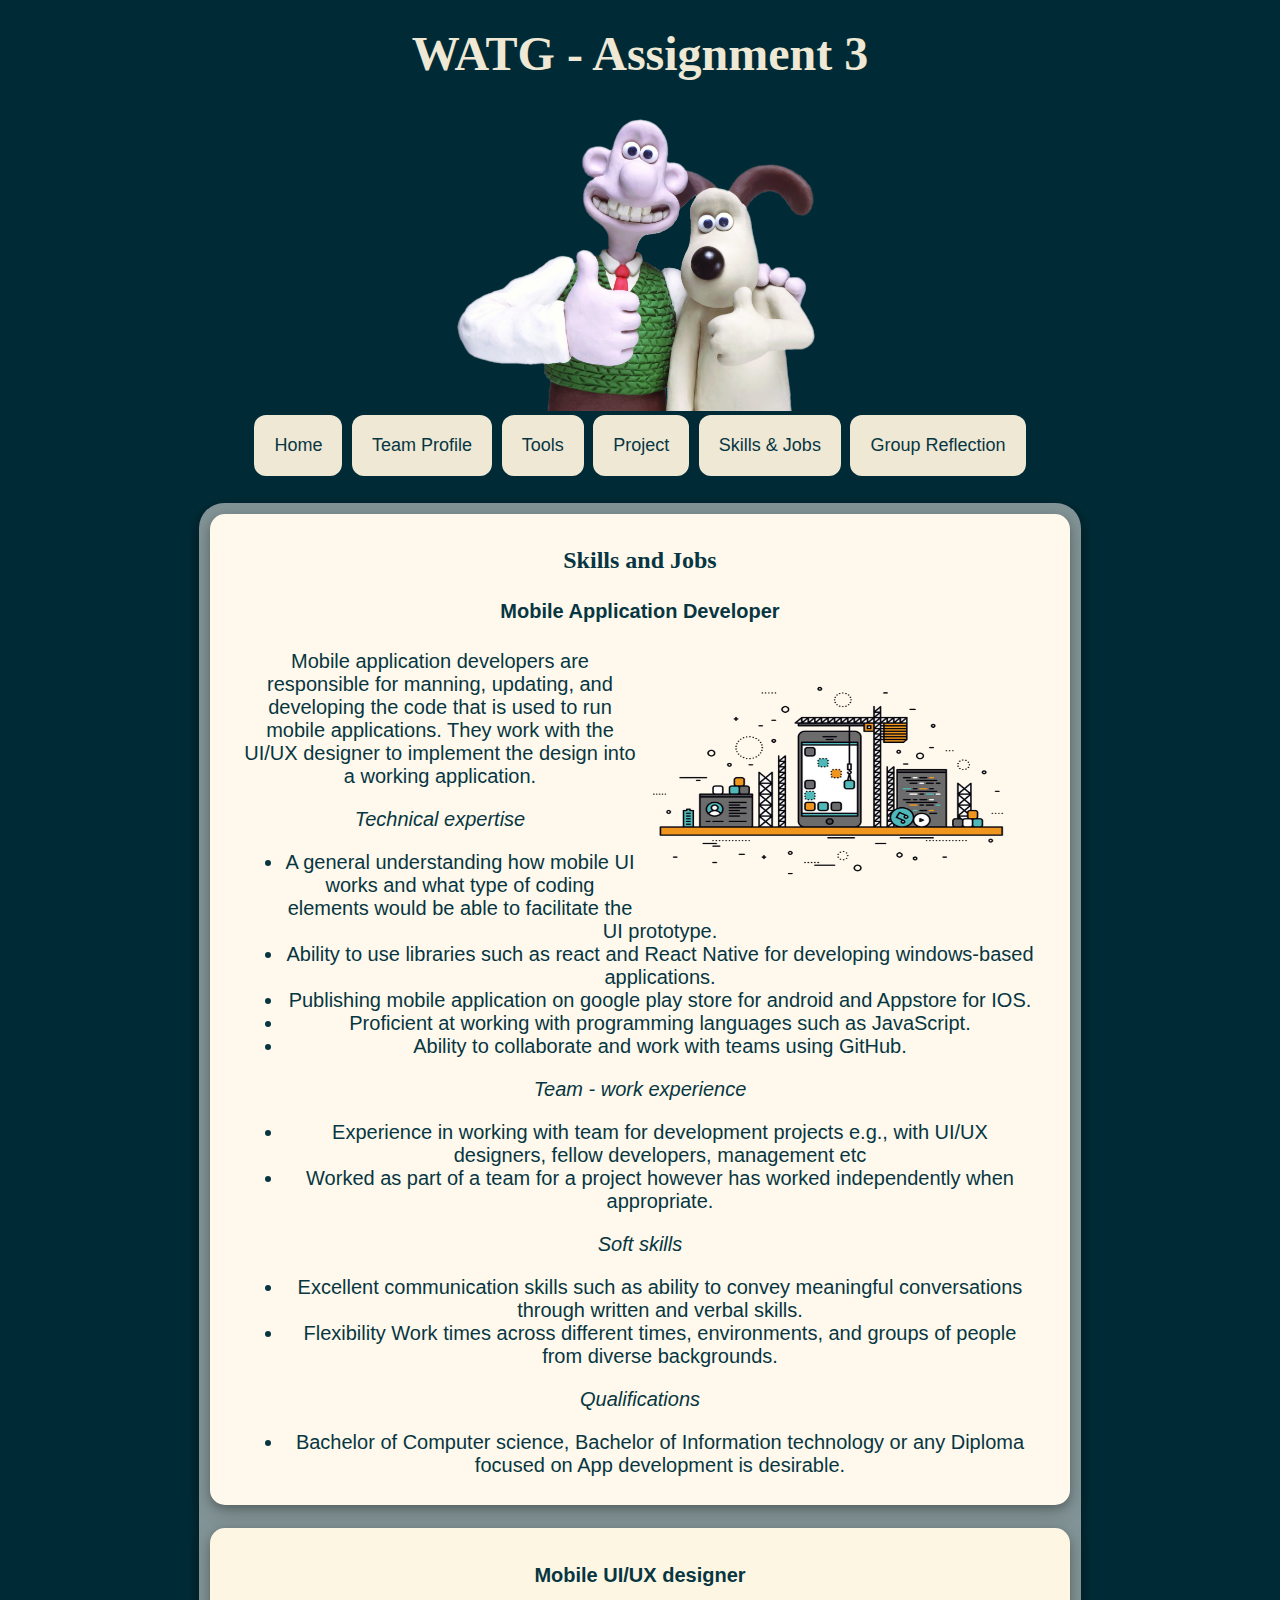
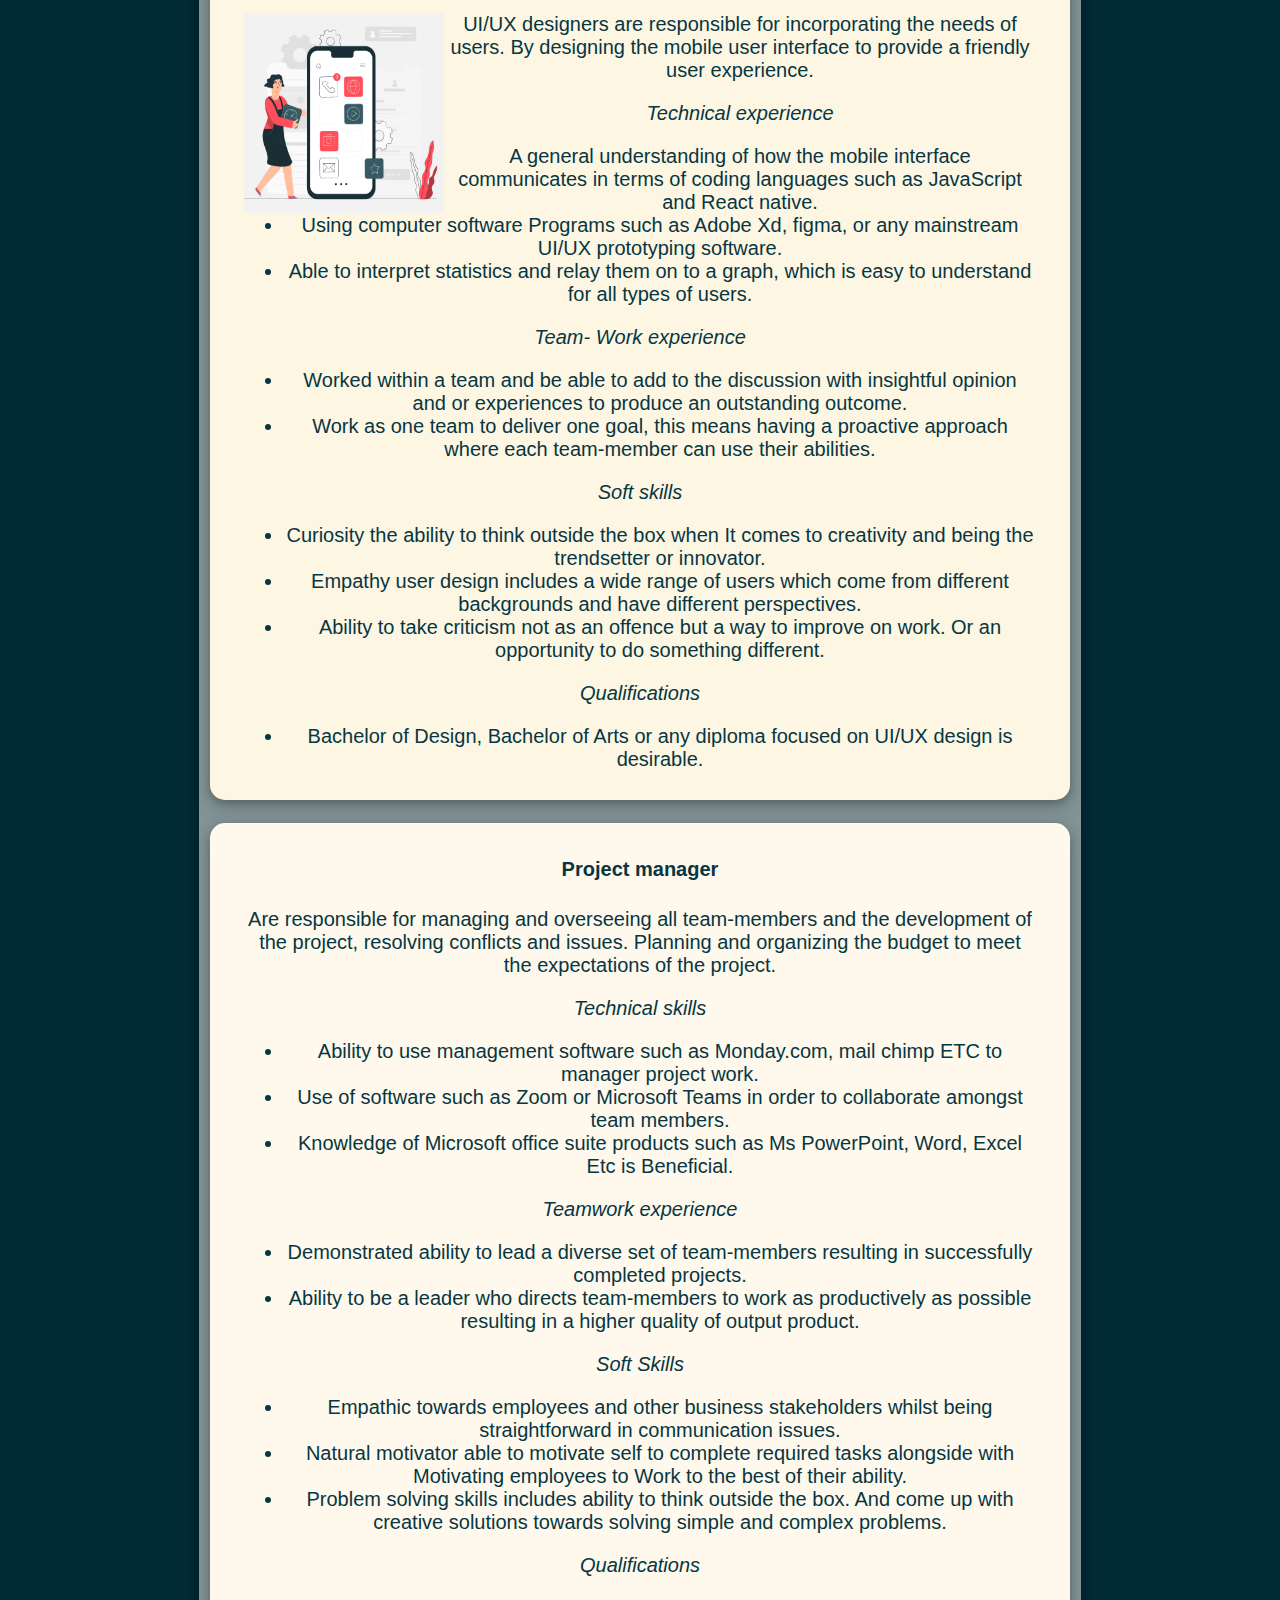
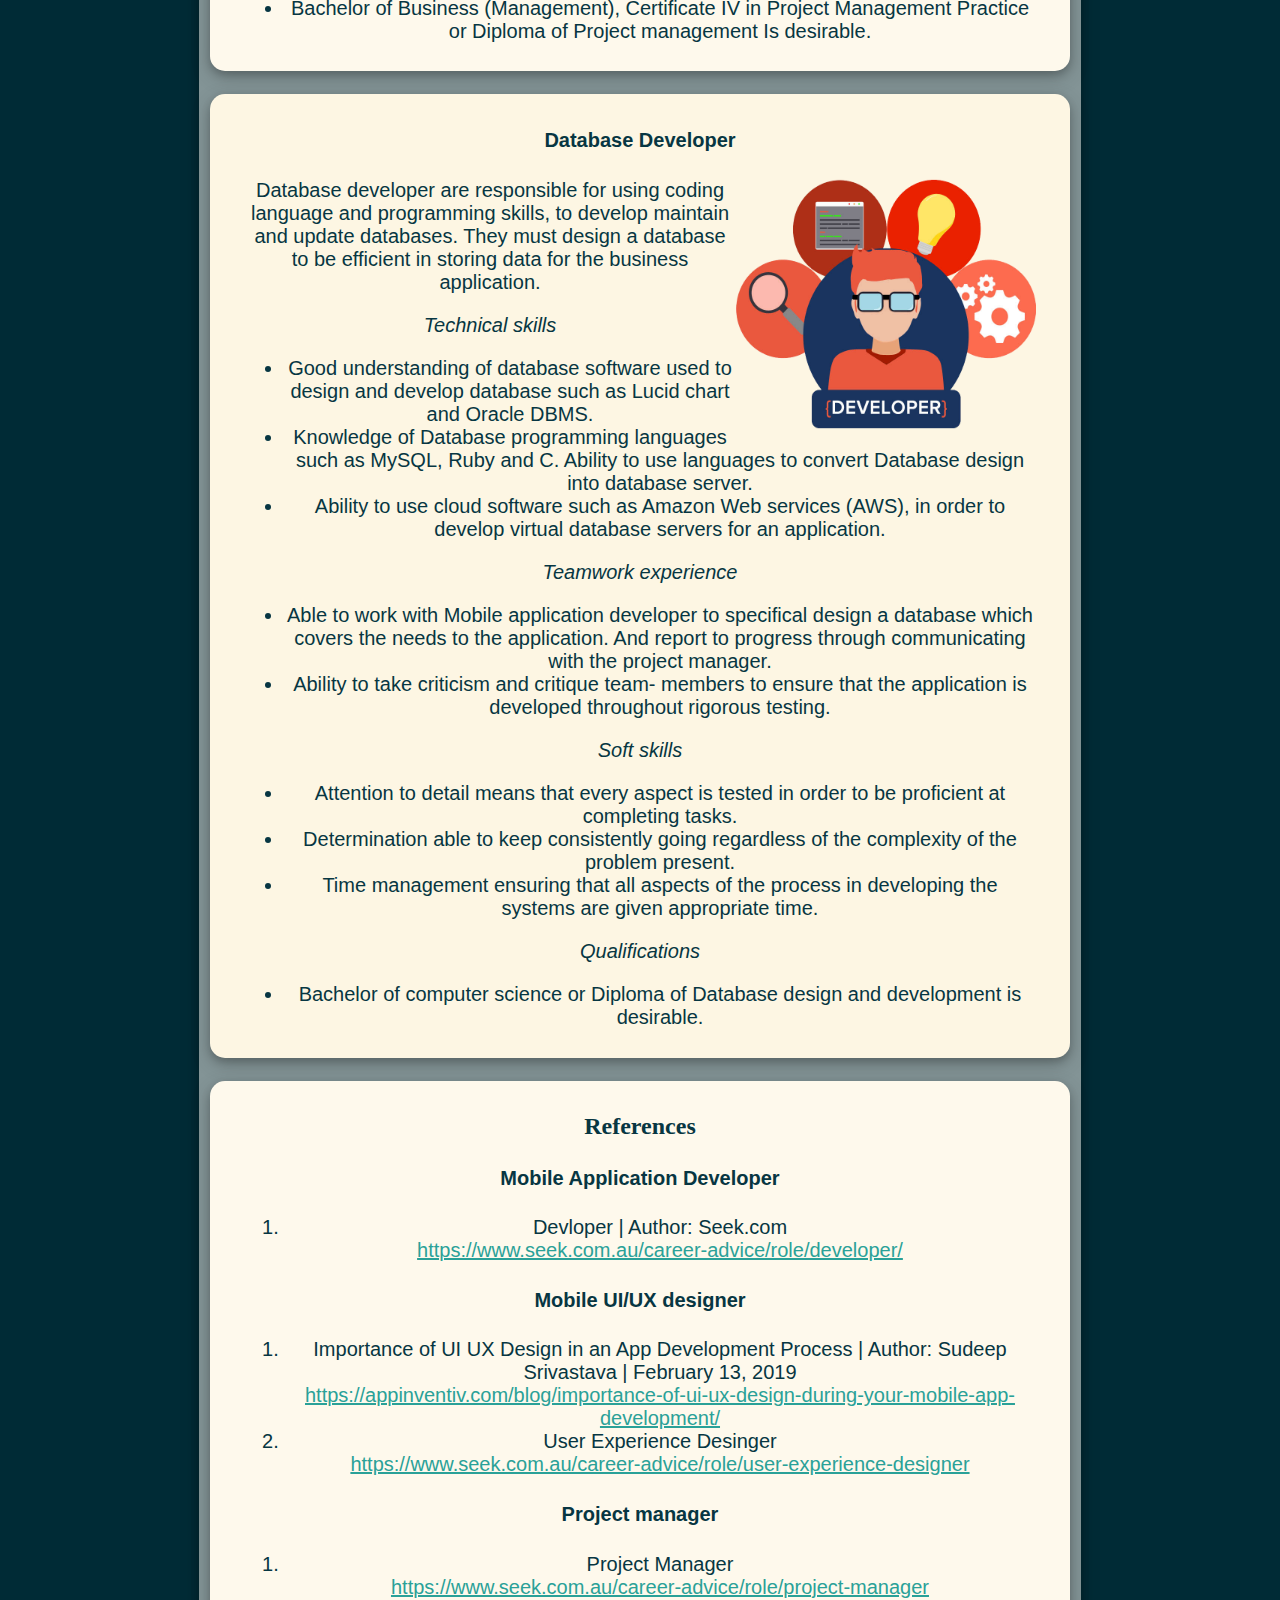
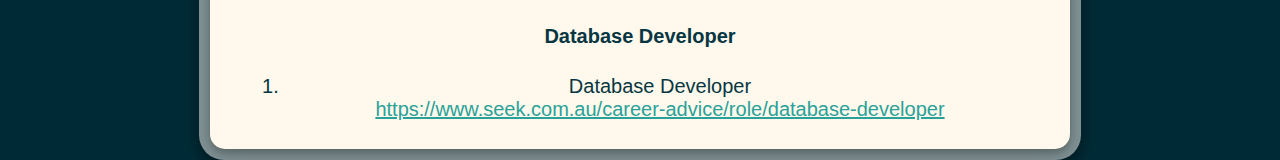
<file: SkillsJobs.html>
<DOCTYPE HTML>
<html>
  <head>
    <title>Skills and Jobs - WaTG A3</title>
    <link rel="stylesheet" type="text/css" href="./css/style.css" />
    <meta charset="utf-8" />
    <meta name="viewport" content="width=device-width, initial-scale=1, user-scalable=no" />

  </head>

  <body>
    <div align="center">
      <h1>WATG - Assignment 3</h1>
      <img src="./images/WaTG.png" style="width:35%;"/>
    </div>

    <div align="center">
      <a href="index.html"><button>Home</button></a>
      <a href="TeamProfile.html"><button>Team Profile</button></a>
      <a href="Tools.html"><button>Tools</button></a>
      <a href="Project.html"><button>Project</button></a>
      <a href="SkillsJobs.html"><button>Skills & Jobs</button></a>
      <a href="GroupReflection.html"><button>Group Reflection</button></a>
    </div>

    <br />

    <div class="box-white">
      <div class="box-2">
      <h3>Skills and Jobs</h3>
      <h4>Mobile Application Developer</h4>
      <img src="./images/Mobile-Application.png" alt="Mobile Application Developer" class="image5" align="right" style="width:400px;height:250px;"/>

      <p>
        Mobile application developers are responsible for manning, updating, and developing the code that is used to run mobile applications.
        They work with the UI/UX designer to implement the design into a working application.
      </p>

      <p>
        <em>Technical expertise</em>
        <ul>
          <li>A general understanding how mobile UI works and what type of coding elements would be able to facilitate the UI prototype.</li>
          <li>Ability to use libraries such as react and React Native for developing windows-based applications.</li>
          <li>Publishing mobile application on google play store for android and Appstore for IOS.</li>
          <li>Proficient at working with programming languages such as JavaScript.</li>
          <li>Ability to collaborate and work with teams using GitHub.</li>
        </ul>
      </p>

      <p>
        <em>Team - work experience</em>
        <br>
        <ul>
          <li>Experience in working with team for development projects e.g., with UI/UX designers, fellow developers, management etc</li>
          <li>Worked as part of a team for a project however has worked independently when appropriate.</li>
        </ul>
      </p>

      <p>
        <em>Soft skills</em>
        <br>
        <ul>
          <li>Excellent communication skills such as ability to convey meaningful conversations through written and verbal skills.</li>
          <li>Flexibility Work times across different times, environments, and groups of people from diverse backgrounds.</li>
        </ul>
      </p>

      <p>
        <em>Qualifications</em>
        <br>
        <ul>
          <li>Bachelor of Computer science, Bachelor of Information technology or any Diploma focused on App development is desirable.</li>
        </li>
      </p>

      </div>

      <br />

      <div class="box-3">
        <h4>Mobile UI/UX designer</h4>
        <img src="./images/Mobile-UI.png" alt="Mobile UI" class="image5" align="left" style="width:200px;height:200px;"/>
        <p>
          UI/UX designers are responsible for incorporating the needs of users. By designing the mobile user interface to provide a friendly user experience.
        </p>

        <p>
          <em>Technical experience</em>
          <br>
          <ul>
            <li>A general understanding of how the mobile interface communicates in terms of coding languages such as JavaScript and React native.</li>
            <li>Using computer software Programs such as Adobe Xd, figma, or any mainstream UI/UX prototyping software.</li>
            <li>Able to interpret statistics and relay them on to a graph, which is easy to understand for all types of users.</li>
          </ul>
        </p>

        <p>
          <em>Team- Work experience</em>
          <ul>
            <li>Worked within a team and be able to add to the discussion with insightful opinion and or experiences to produce an outstanding outcome.</li>
            <li>Work as one team to deliver one goal, this means having a proactive approach where each team-member can use their abilities.</li>
          </ul>
        </p>

        <p>
          <em>Soft skills</em>
          <ul>
            <li>Curiosity the ability to think outside the box when It comes to creativity and being the trendsetter or innovator.</li>
            <li>Empathy user design includes a wide range of users which come from different backgrounds and have different perspectives.</li>
            <li>Ability to take criticism not as an offence but a way to improve on work. Or an opportunity to do something different.</li>
          </ul>
        </p>

        <p>
          <em>Qualifications</em>
          <ul>
            <li>Bachelor of Design, Bachelor of Arts or any diploma focused on UI/UX design is desirable.</li>
          </ul>
        </p>
      </div>

      <br />

      <div class="box-2">
        <h4>Project manager</h4>

        <p>
          Are responsible for managing and overseeing all team-members and the development of the project, resolving conflicts and issues.
          Planning and organizing the budget to meet the expectations of the project.
        </p>

        <p>
          <em>Technical skills</em>
          <ul>
            <li>Ability to use management software such as Monday.com, mail chimp ETC to manager project work.</li>
            <li>Use of software such as Zoom or Microsoft Teams in order to collaborate amongst team members.</li>
            <li>Knowledge of Microsoft office suite products such as Ms PowerPoint, Word, Excel Etc is Beneficial.</li>
          </ul>
        </p>

        <p>
          <em>Teamwork experience</em>
          <ul>
            <li>Demonstrated ability to lead a diverse set of team-members resulting in successfully completed projects.</li>
            <li>Ability to be a leader who directs team-members to work as productively as possible resulting in a higher quality of output product.</li>
          </ul>
        </p>

        <p>
          <em>Soft Skills</em>
          <ul>
            <li>Empathic towards employees and other business stakeholders whilst being straightforward in communication issues.</li>
            <li>Natural motivator able to motivate self to complete required tasks alongside with Motivating employees to Work to the best of their ability.</li>
            <li>Problem solving skills includes ability to think outside the box. And come up with creative solutions towards solving simple and complex problems.</li>
          </ul>
        </p>

        <p>
          <em>Qualifications</em>
          <ul>
            <li>Bachelor of Business (Management), Certificate IV in Project Management Practice or Diploma of Project management Is desirable.</li>
          </ul>
        </p>
      </div>

      <br />

      <div class="box-3">
        <h4>Database Developer</h4>
        <img src="./images/Developer.png" alt="Developer" class="image5" align="right" style="width:300px;height:250px;"/>

        <p>
          Database developer are responsible for using coding language and programming skills, to develop maintain and update databases. They must design a database to be
          efficient in storing data for the business application.
        </p>

        <p>
          <em>Technical skills</em>
          <ul>
            <li>Good understanding of database software used to design and develop database such as Lucid chart and Oracle DBMS.</li>
            <li>Knowledge of Database programming languages such as MySQL, Ruby and C. Ability to use languages to convert Database design into database server.</li>
            <li>Ability to use cloud software such as Amazon Web services (AWS), in order to develop virtual database servers for an application.</li>
          </ul>
        </p>

        <p>
          <em>Teamwork experience</em>
          <ul>
            <li>Able to work with Mobile application developer to specifical design a database which covers the needs to the application. And report to progress through communicating with the project manager.</li>
            <li>Ability to take criticism and critique team- members to ensure that the application is developed throughout rigorous testing.</li>
          </ul>
        </p>

        <p>
          <em>Soft skills</em>
          <ul>
            <li>Attention to detail means that every aspect is tested in order to be proficient at completing tasks.</li>
            <li>Determination able to keep consistently going regardless of the complexity of the problem present.</li>
            <li>Time management ensuring that all aspects of the process in developing the systems are given appropriate time.</li>
          </ul>
        </p>

        <p>
          <em>Qualifications</em>
          <ul>
            <li>Bachelor of computer science or Diploma of Database design and development is desirable.</li>
          </ul>
        </p>
      </div>

      <br />

      <div class="box-2">
        <h3>References</h3>
        <h4>Mobile Application Developer</h4>
        <p>
          <ol>
            <li>Devloper | Author: Seek.com<br><a href="https://www.seek.com.au/career-advice/role/developer/">https://www.seek.com.au/career-advice/role/developer/</a>
            </li>
          </ol>
        </p>

        <h4>Mobile UI/UX designer</h4>
        <p>
          <ol>
            <li>Importance of UI UX Design in an App Development Process | Author: Sudeep Srivastava | February 13, 2019<br><a href="https://appinventiv.com/blog/importance-of-ui-ux-design-during-your-mobile-app-development/">https://appinventiv.com/blog/importance-of-ui-ux-design-during-your-mobile-app-development/</a>
            </li>
            <li>User Experience Desinger<br><a href="https://www.seek.com.au/career-advice/role/user-experience-designer">https://www.seek.com.au/career-advice/role/user-experience-designer</a>
            </li>
          </ol>
        </p>

        <h4>Project manager</h4>
        <p>
          <ol>
            <li>Project Manager<br><a href="https://www.seek.com.au/career-advice/role/project-manager">https://www.seek.com.au/career-advice/role/project-manager</a>
            </li>
          </ol>
        </p>

        <h4>Database Developer</h4>
        <p>
          <ol>
            <li>Database Developer<br><a href="https://www.seek.com.au/career-advice/role/database-developer">https://www.seek.com.au/career-advice/role/database-developer</a>
            </li>
        </p>
      </div>

  </div>

  </body>
</html>
</file>
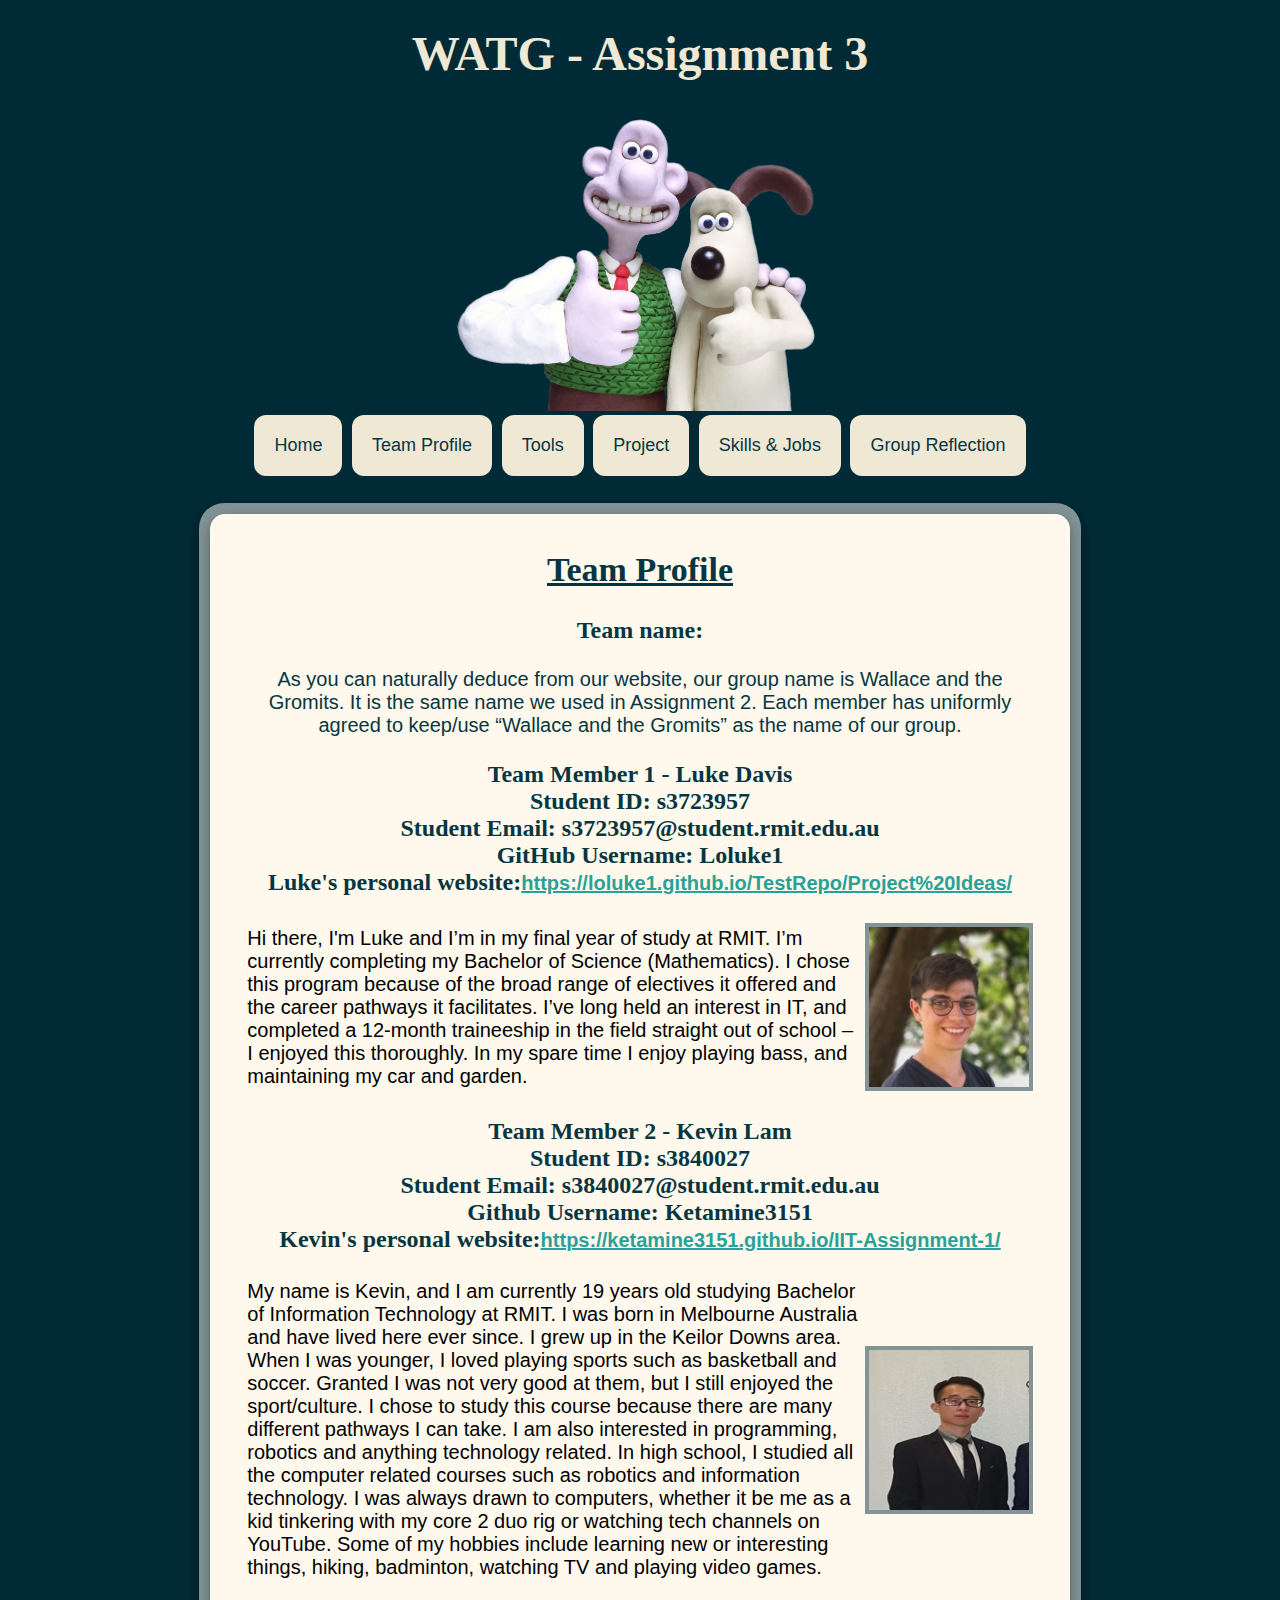
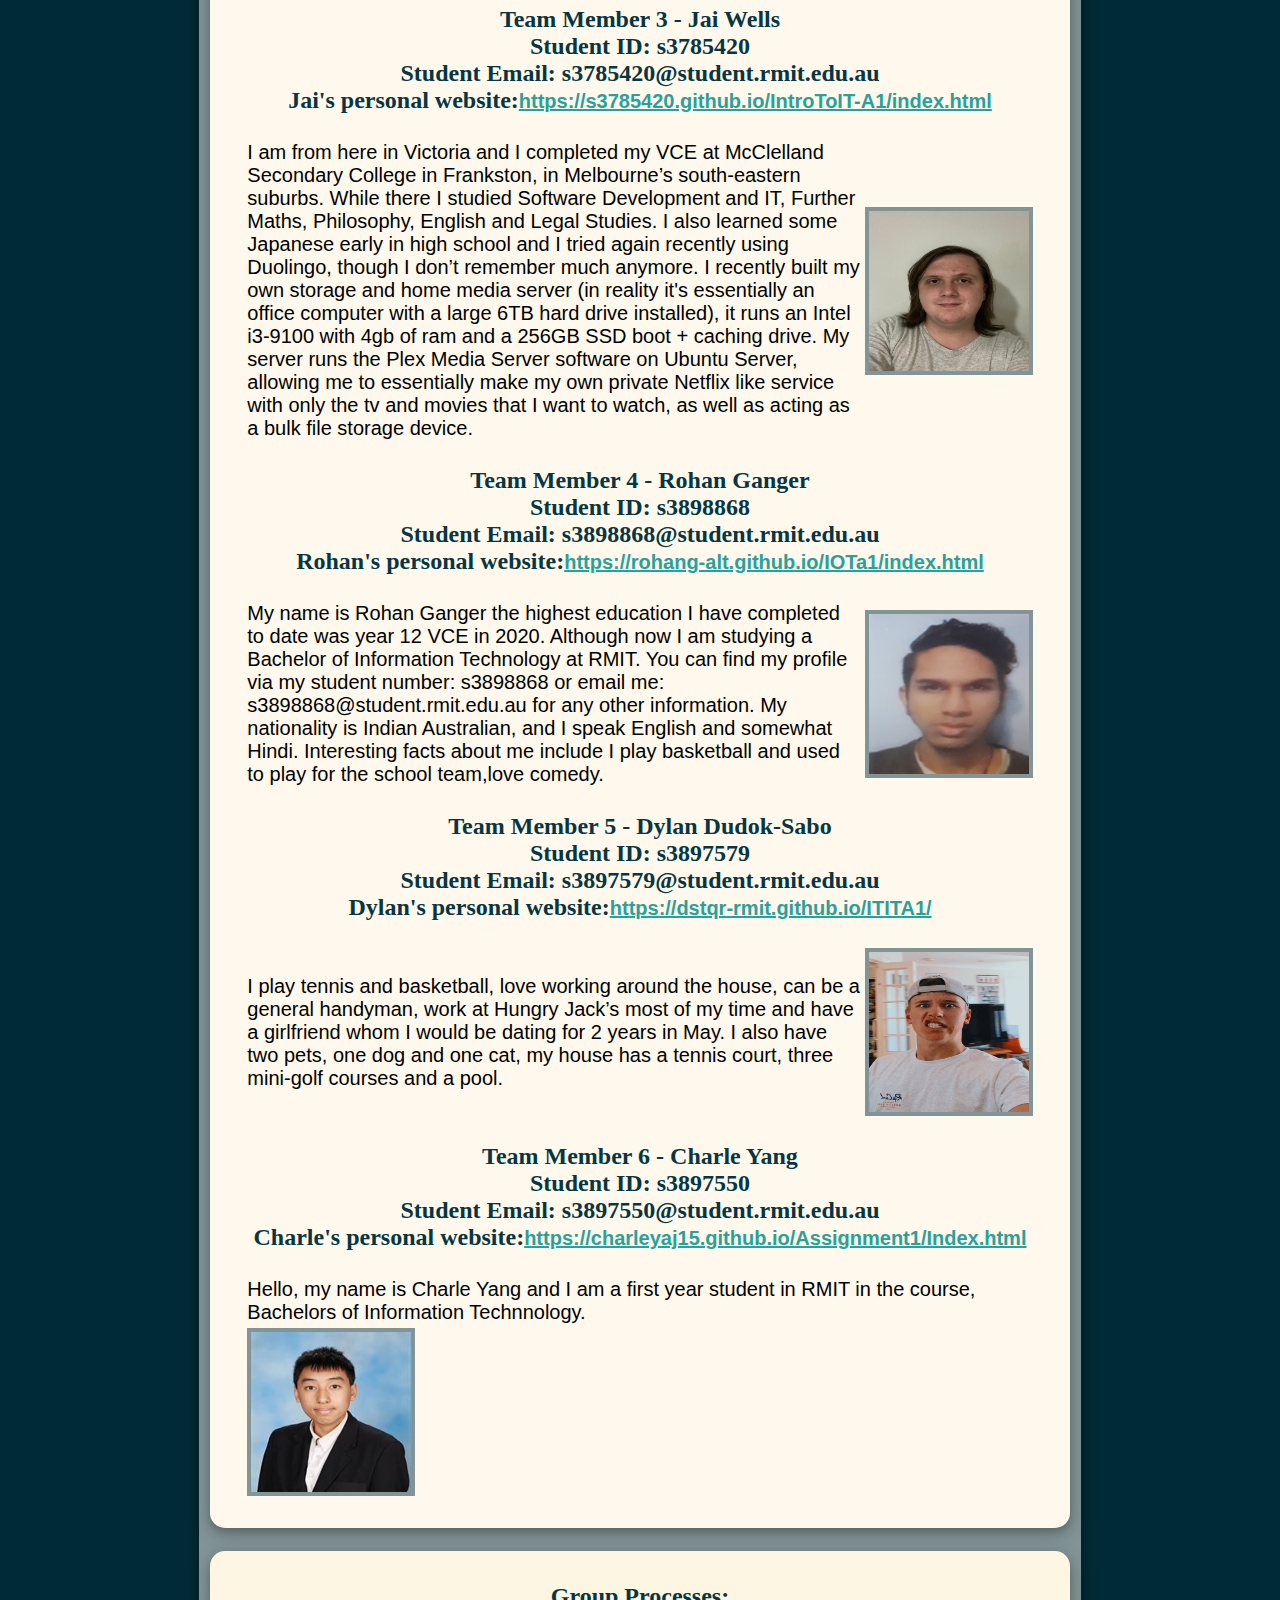
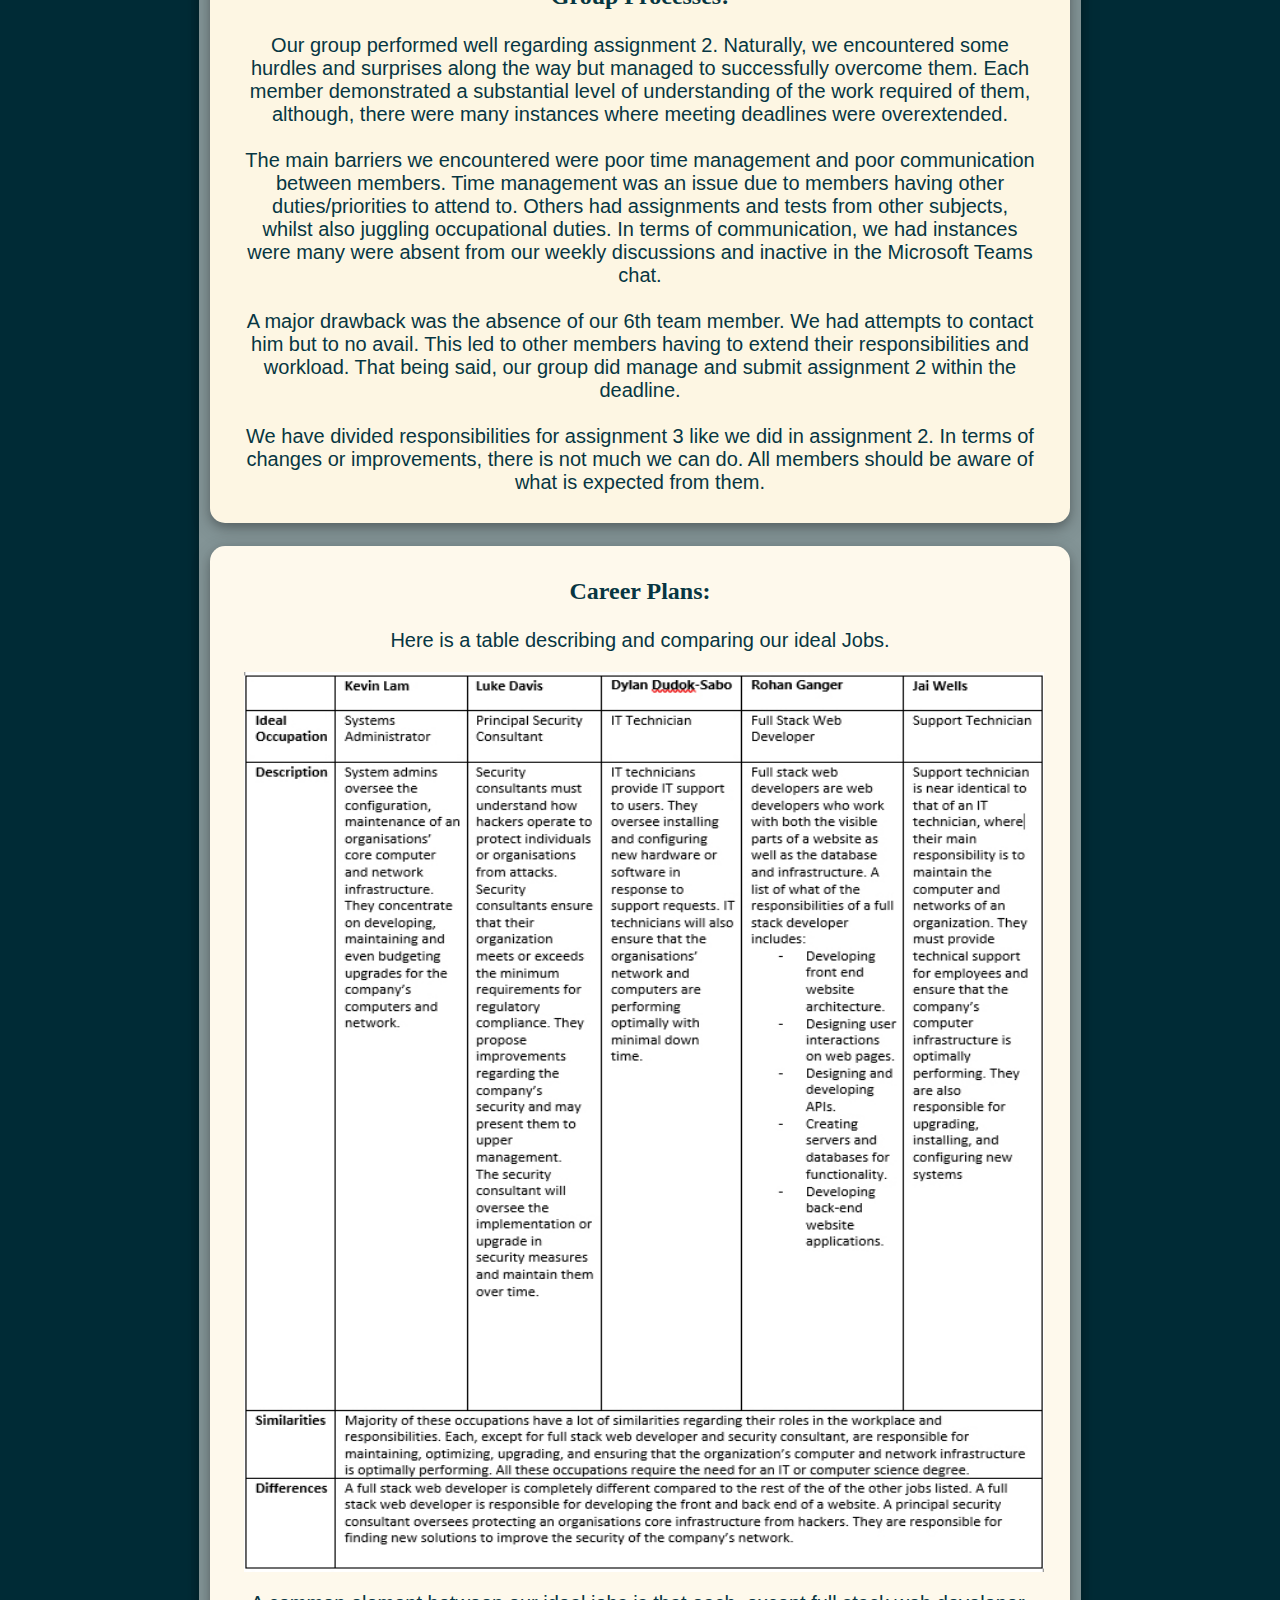
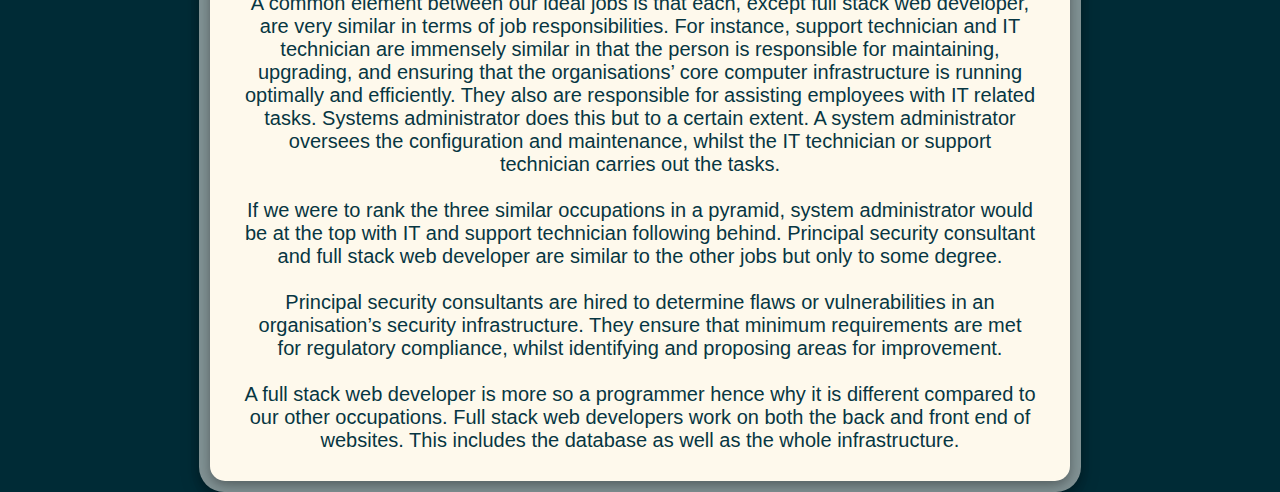
<file: TeamProfile.html>
<DOCTYPE HTML>
<html>
  <head>
    <title>Team Profile - WaTG A3</title>
    <link rel="stylesheet" type="text/css" href="./css/style.css" />
    <meta charset="utf-8" />
    <meta name="viewport" content="width=device-width, initial-scale=1, user-scalable=no" />

    <!-- Note: CSS moved to linked stylesheet -->
  </head>

  <body>
    <div align="center">
      <h1>WATG - Assignment 3</h1>
      <img src="./images/WaTG.png" style="width:35%;"/>
    </div>

    <div align="center">
      <a href="index.html"><button>Home</button></a>
      <a href="TeamProfile.html"><button>Team Profile</button></a>
      <a href="Tools.html"><button>Tools</button></a>
      <a href="Project.html"><button>Project</button></a>
      <a href="SkillsJobs.html"><button>Skills & Jobs</button></a>
      <a href="GroupReflection.html"><button>Group Reflection</button></a>
    </div>

    <br />

    <div class="box-white">
      <div class="box-2">
      <h2>Team Profile</h2>
      <h3>Team name:</h3>
      <p>As you can naturally deduce from our website, our group name is Wallace and the Gromits. It is the same name we used in Assignment 2.
        Each member has uniformly agreed to keep/use “Wallace and the Gromits” as the name of our group.
      </p>

      <h3>Team Member 1 - Luke Davis<br>Student ID: s3723957<br>Student Email: s3723957@student.rmit.edu.au<br>GitHub Username: Loluke1<br>Luke's personal website:<a href="https://loluke1.github.io/TestRepo/Project%20Ideas/">https://loluke1.github.io/TestRepo/Project%20Ideas/</a></h3>
      <p>
        <table>
          <tr><td>
            Hi there, I'm Luke and I’m in my final year of study at RMIT. I’m currently completing my Bachelor of Science (Mathematics). I chose this program because of the broad range of electives it offered and the career pathways it facilitates. I’ve long held an interest in IT,
            and completed a 12-month traineeship in the field straight out of school – I enjoyed this thoroughly. In my spare time I enjoy playing bass, and maintaining my car and garden.
          </td><td><img src="./images/Luke.jpg" class="pfPic" /></td></tr>
        </table>
      </p>

      <h3>Team Member 2 - Kevin Lam<br>Student ID: s3840027<br>Student Email: s3840027@student.rmit.edu.au<br>Github Username: Ketamine3151<br>Kevin's personal website:<a href="https://ketamine3151.github.io/IIT-Assignment-1/">https://ketamine3151.github.io/IIT-Assignment-1/</a></h3>
      <p>
        <table>
          <tr><td>
            My name is Kevin, and I am currently 19 years old studying Bachelor of Information Technology at RMIT. I was born in Melbourne Australia and have lived here ever since. I grew up in the Keilor Downs area. When I was younger, I loved playing sports such as basketball and soccer.
            Granted I was not very good at them, but I still enjoyed the sport/culture. I chose to study this course because there are many different pathways I can take. I am also interested in programming, robotics and anything technology related. In high school, I studied all the computer
            related courses such as robotics and information technology. I was always drawn to computers, whether it be me as a kid tinkering with my core 2 duo rig or watching tech channels on YouTube. Some of my hobbies include learning new or interesting things, hiking, badminton, watching
            TV and playing video games.

          </td><td><img src="./images/Kevin.jpg" class="pfPic" /></td></tr>
        </table>
      </p>

      <h3>Team Member 3 - Jai Wells<br>Student ID: s3785420<br>Student Email: s3785420@student.rmit.edu.au<br>Jai's personal website:<a href="https://s3785420.github.io/IntroToIT-A1/index.html">https://s3785420.github.io/IntroToIT-A1/index.html</a></h3>
      <p>
        <table>
          <tr><td>
            I am from here in Victoria and I completed my VCE at McClelland Secondary College in Frankston, in Melbourne’s south-eastern suburbs. While there I studied Software Development and IT, Further Maths, Philosophy, English and Legal Studies. I also learned some Japanese early in high school
            and I tried again recently using Duolingo, though I don’t remember much anymore. I recently built my own storage and home media server (in reality it's essentially an office computer with a large 6TB hard drive installed), it runs an Intel i3-9100 with 4gb of ram and a 256GB SSD boot + caching drive.
            My server runs the Plex Media Server software on Ubuntu Server, allowing me to essentially make my own private Netflix like service with only the tv and movies that I want to watch, as well as acting as a bulk file storage device.
          </td><td><img src="./images/Jai.jpg" class="pfPic" /></td></tr>
        </table>
      </p>

      <h3>Team Member 4 - Rohan Ganger<br>Student ID: s3898868<br>Student Email: s3898868@student.rmit.edu.au<br>Rohan's personal website:<a href="https://rohang-alt.github.io/IOTa1/index.html">https://rohang-alt.github.io/IOTa1/index.html</a></h3>
      <p>
        <table>
          <tr><td>
            My name is Rohan Ganger the highest education I have completed to date was year 12 VCE in 2020. Although now I am studying a Bachelor of Information Technology at RMIT. You can find my profile via my student number: s3898868 or email me: s3898868@student.rmit.edu.au for any other information.
            My nationality is Indian Australian, and I speak English and somewhat Hindi. Interesting facts about me include I play basketball and used to play for the school team,love comedy.
          </td><td><img src="./images/Rohan.jpg" class="pfPic" /></td></tr>
        </table>
      </p>

      <h3>Team Member 5 - Dylan Dudok-Sabo<br>Student ID: s3897579<br>Student Email: s3897579@student.rmit.edu.au<br>Dylan's personal website:<a href="https://dstqr-rmit.github.io/ITITA1/">https://dstqr-rmit.github.io/ITITA1/</a></h3>
      <p>
        <table>
          <tr><td>
            I play tennis and basketball, love working around the house, can be a general handyman, work at Hungry Jack’s most of my time and have a girlfriend whom I would be dating for 2 years in May. I also have two pets, one dog and one cat, my house has a tennis court, three mini-golf courses and a pool.
          </td><td><img src="./images/Dylan.jpg" class="pfPic" /></td></tr>
        </table>
      </p>

      <h3>Team Member 6 - Charle Yang<br>Student ID: s3897550<br>Student Email: s3897550@student.rmit.edu.au<br>Charle's personal website:<a href="https://charleyaj15.github.io/Assignment1/Index.html">https://charleyaj15.github.io/Assignment1/Index.html</a></h3>
      <p>
        <table>
          <tr><td>
            Hello, my name is Charle Yang and I am a first year student in RMIT in the course, Bachelors of Information Technnology.
          </tr><td><img src="./images/Charle.jpg" class="pfPic" /></td></tr>
        </table>
      </p>
      </div>

      <br />

      <div class="box-3">
        <h3>Group Processes:</h3>
        <p>
          Our group performed well regarding assignment 2. Naturally, we encountered some hurdles and surprises along the way but managed to successfully overcome them. Each member
          demonstrated a substantial level of understanding of the work required of them, although, there were many instances where meeting deadlines were overextended.
        <br>
        <br>
          The main barriers we encountered were poor time management and poor communication between members. Time management was an issue due to members having other duties/priorities to attend to.
          Others had assignments and tests from other subjects, whilst also juggling occupational duties. In terms of communication, we had instances were many were absent from our weekly discussions
          and inactive in the Microsoft Teams chat.
        <br>
        <br>
          A major drawback was the absence of our 6th team member. We had attempts to contact him but to no avail. This led to other members having to extend their responsibilities and workload.
          That being said, our group did manage and submit assignment 2 within the deadline.
        <br>
        <br>
          We have divided responsibilities for assignment 3 like we did in assignment 2. In terms of changes or improvements, there is not much we can do. All members should be aware of what is expected from them.
        </p>

      </div>

      <br />

      <div class="box-2">
        <h3>Career Plans:</h3>
        <p>
          Here is a table describing and comparing our ideal Jobs.
        </p>
        <img src="images/Ideal jobs.jpg" class="borderforimage" alt="Ideal Occupations List" width="800" height="900">
        <p>
          A common element between our ideal jobs is that each, except full stack web developer, are very similar in terms of job responsibilities. For instance, support technician and IT technician are immensely similar
          in that the person is responsible for maintaining, upgrading, and ensuring that the organisations’ core computer infrastructure is running optimally and efficiently. They also are responsible for assisting employees
          with IT related tasks. Systems administrator does this but to a certain extent. A system administrator oversees the configuration and maintenance, whilst the IT technician or support technician carries out the tasks.
          <br>
          <br>
          If we were to rank the three similar occupations in a pyramid, system administrator would be at the top with IT and support technician following behind. Principal security consultant and full stack web developer are
          similar to the other jobs but only to some degree.
          <br>
          <br>
          Principal security consultants are hired to determine flaws or vulnerabilities in an organisation’s security infrastructure. They ensure that minimum requirements are met for regulatory compliance, whilst identifying
          and proposing areas for improvement.
          <br>
          <br>
          A full stack web developer is more so a programmer hence why it is different compared to our other occupations. Full stack web developers work on both the back and front end of websites. This includes the database as
          well as the whole infrastructure.
        </p>
      </div>
  </div>

  </body>
</html>
</file>
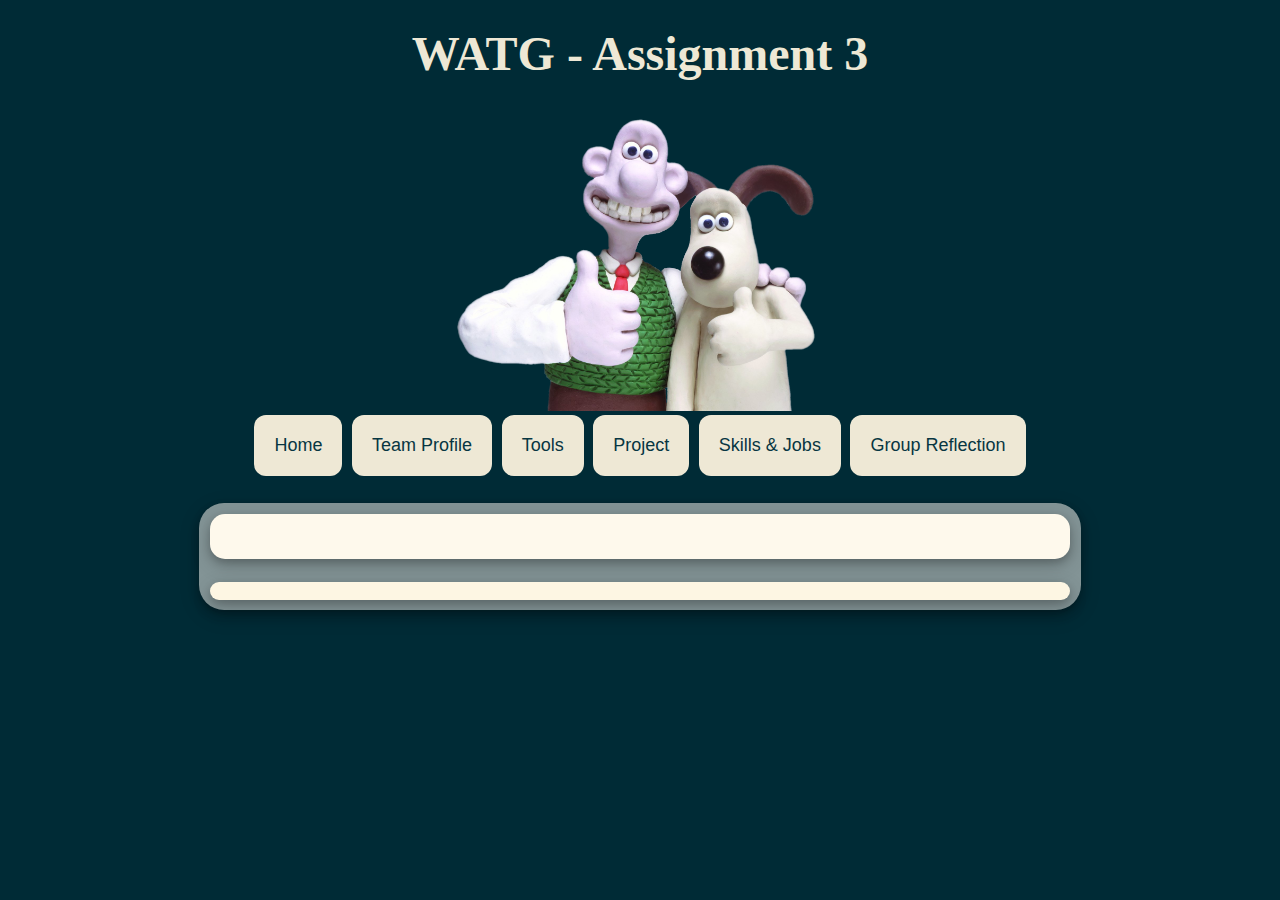
<file: template.html>
<DOCTYPE HTML>
<html>
  <head>
    <title>Home - WaTG A3</title>
    <link rel="stylesheet" type="text/css" href="./css/style.css" />
    <meta charset="utf-8" />
    <meta name="viewport" content="width=device-width, initial-scale=1, user-scalable=no" />

    <!-- Note: CSS moved to linked stylesheet -->
  </head>

  <body>
    <div align="center">
      <h1>WATG - Assignment 3</h1>
      <img src="./images/WaTG.png" style="width:35%;"/>
    </div>

    <div align="center">
      <a href="index.html"><button>Home</button></a>
      <a href="TeamProfile.html"><button>Team Profile</button></a>
      <a href="Tools.html"><button>Tools</button></a>
      <a href="Project.html"><button>Project</button></a>
      <a href="SkillsJobs.html"><button>Skills & Jobs</button></a>
      <a href="GroupReflection.html"><button>Group Reflection</button></a>
    </div>

    <br />

    <div class="box-white">
      <div class="box-2">
      <h2><!--Subtitle 1 here--></h2>
      </div>

      <br />

      <div class="box-3">

      </div>
  </div>

  </body>
</html>
</file>
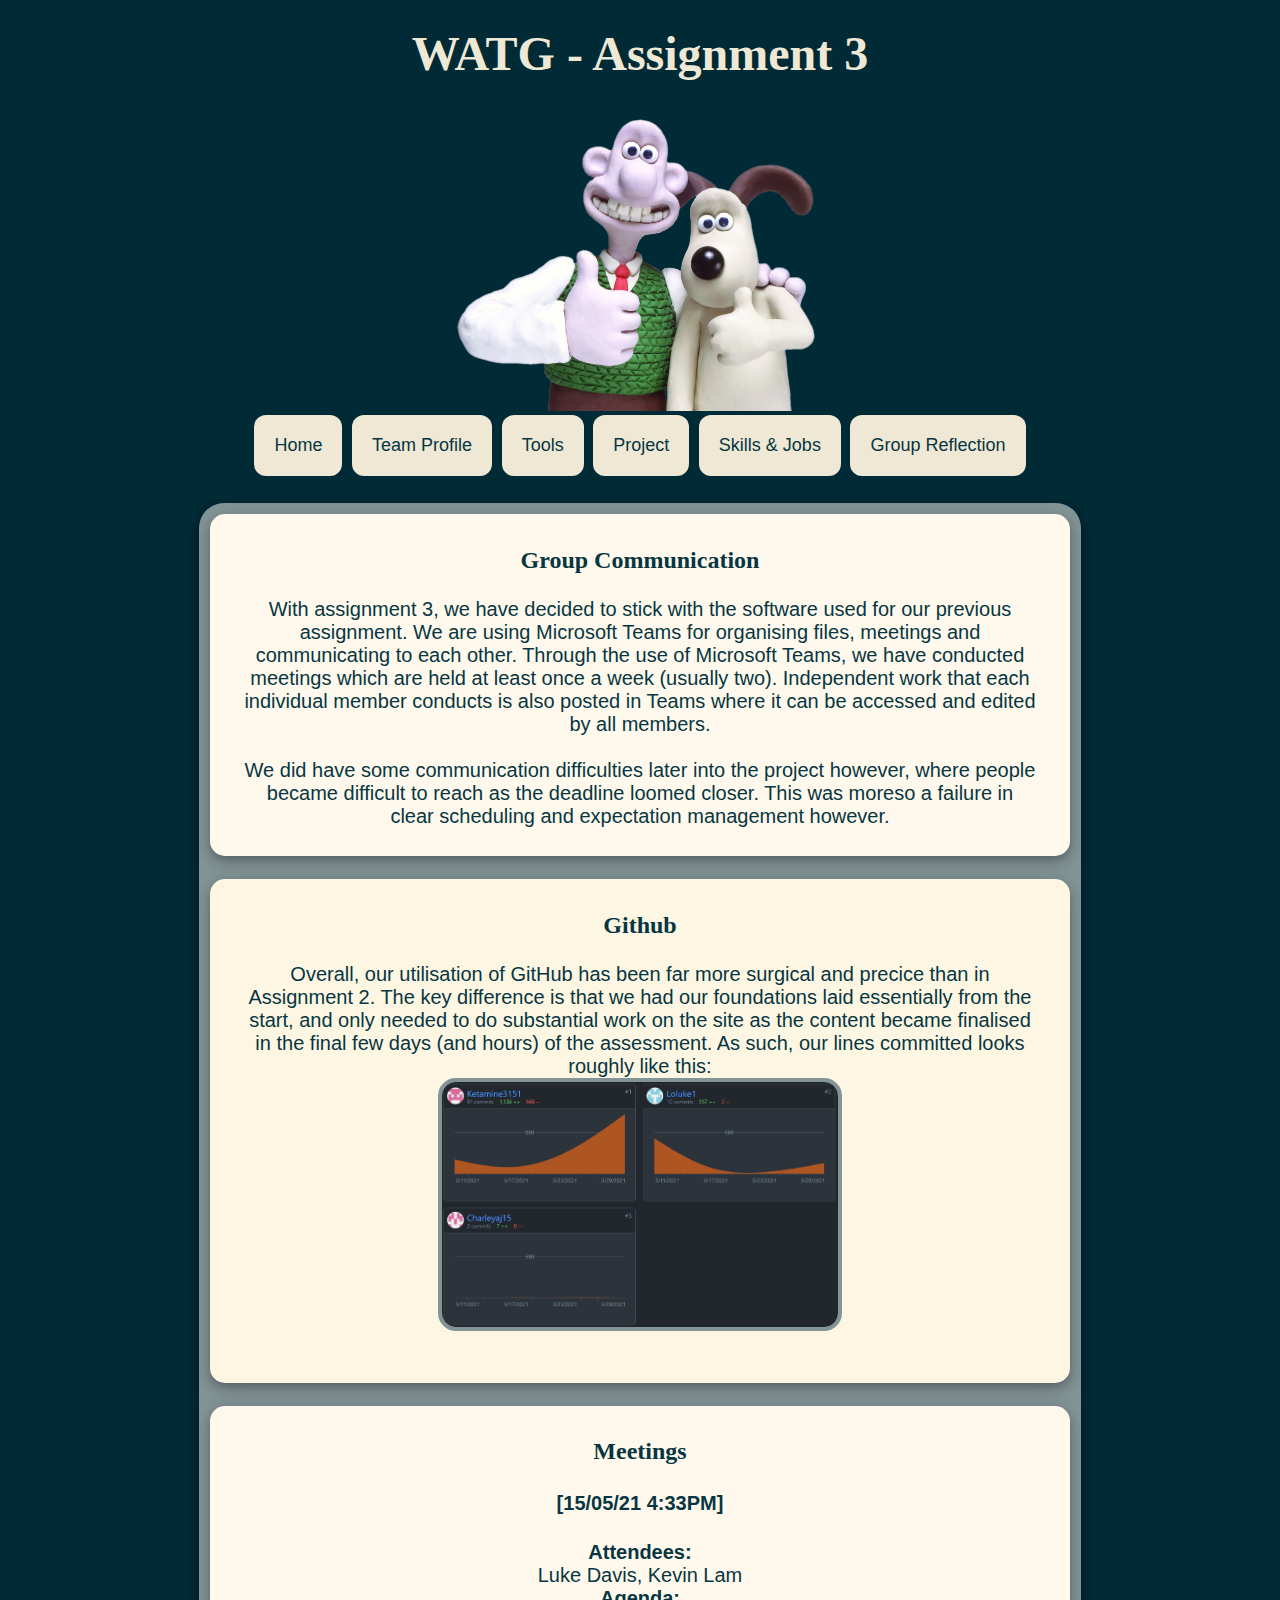
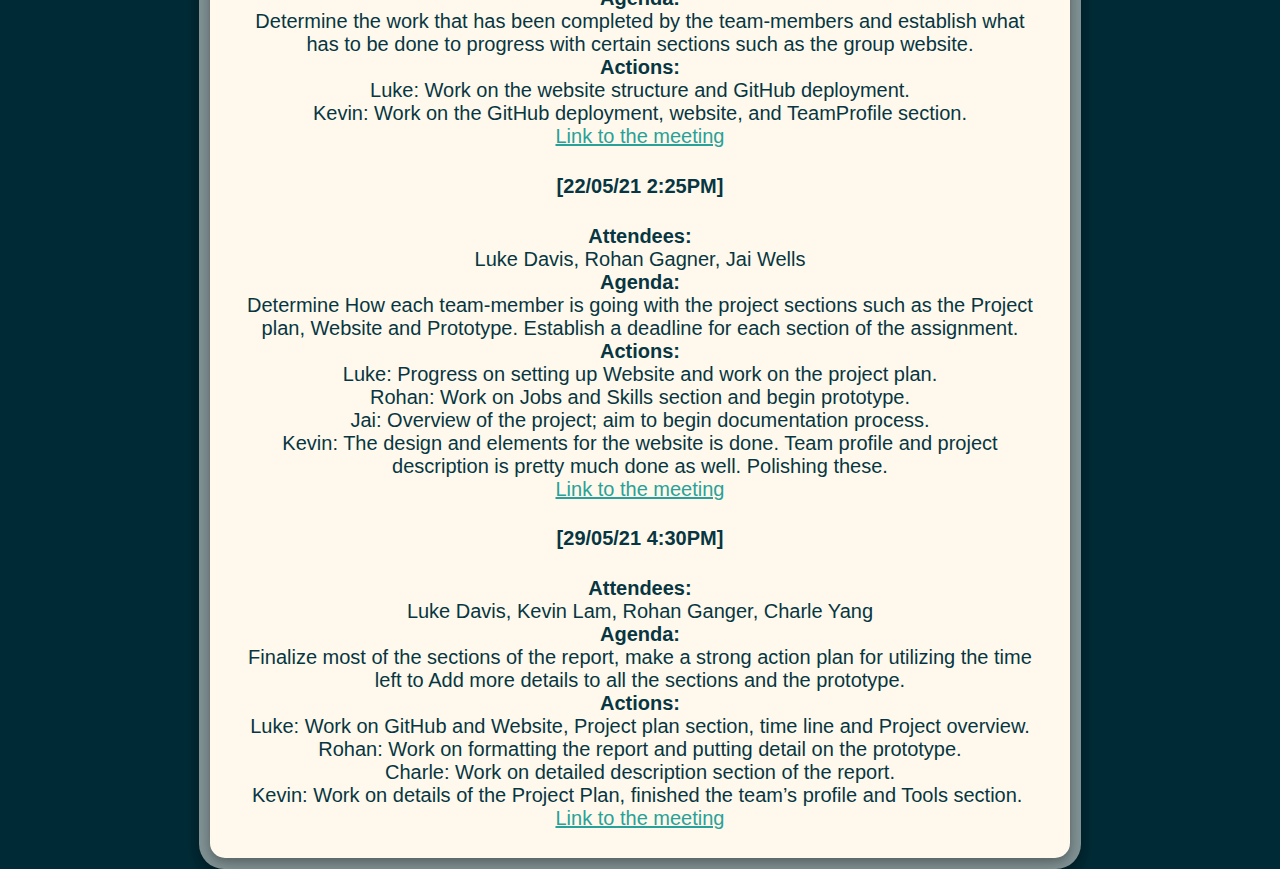
<file: Tools.html>
<DOCTYPE HTML>
<html>
  <head>
    <title>Tools - WaTG A3</title>
    <link rel="stylesheet" type="text/css" href="./css/style.css" />
    <meta charset="utf-8" />
    <meta name="viewport" content="width=device-width, initial-scale=1, user-scalable=no" />

    <!-- Note: CSS moved to linked stylesheet -->
  </head>

  <body>
    <div align="center">
      <h1>WATG - Assignment 3</h1>
      <img src="./images/WaTG.png" style="width:35%;"/>
    </div>

    <div align="center">
      <a href="index.html"><button>Home</button></a>
      <a href="TeamProfile.html"><button>Team Profile</button></a>
      <a href="Tools.html"><button>Tools</button></a>
      <a href="Project.html"><button>Project</button></a>
      <a href="SkillsJobs.html"><button>Skills & Jobs</button></a>
      <a href="GroupReflection.html"><button>Group Reflection</button></a>
    </div>

    <br />

    <div class="box-white">
      <div class="box-2">
      <h3>Group Communication</h3>
      <p>
        With assignment 3, we have decided to stick with the software used for our previous assignment. We are using Microsoft Teams for organising files,
        meetings and communicating to each other. Through the use of Microsoft Teams, we have conducted meetings which are held at least once a week (usually two).
        Independent work that each individual member conducts is also posted in Teams where it can be accessed and edited by all members.<br /><br />
        We did have some communication difficulties later into the project however, where people became difficult to reach as the deadline loomed closer. This was
        moreso a failure in clear scheduling and expectation management however.
      </p>
      </div>

      <br />

    <div class="box-3">
      <h3>Github</h3>
      <p>
        Overall, our utilisation of GitHub has been far more surgical and precice than in Assignment 2. The key difference is that we had our foundations
        laid essentially from the start, and only needed to do substantial work on the site as the content became finalised in the final few days (and hours)
        of the assessment. As such, our lines committed looks roughly like this:<br/>
        <img src="./images/GitLines.PNG" class="image1"/> <br />


      </p>


    </div>
    <br />
    <div class="box-2">
      <p>
        <h3> Meetings</h3>
        <p>
          <h4>[15/05/21 4:33PM]</h4>
          <b>Attendees:</b><br />
          Luke Davis, Kevin Lam <br />
          <b>Agenda:</b><br />
          Determine the work that has been completed by the team-members and
          establish what has to be done to progress with certain sections such
          as the group website.<br />
          <b>Actions:</b><br />
          Luke: Work on the website structure and GitHub deployment.<br />
          Kevin: Work on the GitHub deployment, website, and TeamProfile section.<br />
          <a href="https://web.microsoftstream.com/video/61f45fae-1150-40bf-9e7f-dd97df7e464e">
            Link to the meeting</a>
        </p>

        <p>
        <h4>[22/05/21 2:25PM]</h4>
        <b>Attendees:</b><br />
        Luke Davis, Rohan Gagner, Jai Wells<br />
        <b>Agenda:</b><br />
        Determine How each team-member is going with the project sections such
        as the Project plan, Website and Prototype. Establish a deadline for
        each section of the assignment. <br />
        <b>Actions:</b><br />
        Luke: Progress on setting up Website and work on the project plan.<br />
        Rohan: Work on Jobs and Skills section and begin prototype.<br />
        Jai: Overview of the project; aim to begin documentation process. <br />
        Kevin: The design and elements for the website is done. Team profile and
        project description is pretty much done as well. Polishing these. <br />
        <a href="https://web.microsoftstream.com/video/f4811218-fba8-4f20-a746-856385456f42">
          Link to the meeting</a>
      </p>

      <p>
      <h4>[29/05/21 4:30PM]</h4>
      <b>Attendees:</b><br />
      Luke Davis, Kevin Lam, Rohan Ganger, Charle Yang <br />
      <b>Agenda:</b><br />
      Finalize most of the sections of the report, make a strong action plan for
      utilizing the time left to Add more details to all the sections and the
      prototype. <br />
      <b>Actions:</b><br />
      Luke: Work on GitHub and Website, Project plan section, time line and Project overview.  <br />
      Rohan: Work on formatting the report and putting detail on the prototype.  <br />
      Charle: Work on detailed description section of the report.   <br />
      Kevin: Work on details of the Project Plan, finished the team’s profile and Tools section.  <br />
      <a href="https://web.microsoftstream.com/video/046201d5-7419-4f34-9242-d13f96ffdf1c">
        Link to the meeting</a>
    </p>
      </p>
  </div>

  </body>
</html>
</file>
<file: css/style.css>
/*
Solarized - a colour scheme I quite like:

Base03 #002b36 Darkest background
Base02 #073642 Dark background
Base01 #586e75 Content tones
Base00 #657b83 ''
Base0 #839496 ''
Base1 #93a1a1 ''
Base2 #eee8d5 Light background
Base3 #fdf6e3 Lightest background
Base4 #fef9ec Off-White - Luke's addition

Yellow #b58900
Orange #cb4b16
Red #dc322f
Magenta #d33682
Violet #6c71c4
Blue #268bd2
Cyan #2aa198
Green #859900

*/

*{
	font-size: 20px;
	font-family:Arial;
}
body {
	margin:2% 8% 0% 8%;
	background-color:#002b36;
}

h1{
  color:#eee8d5;
  font-size: 48px;
	font-family:"Georgia";
}

h2{
	text-decoration: underline;
  font-size: 34px;
	font-family:"Georgia";
}
h3{
	font-size: 24px;
	font-family:"Georgia";
}

button{
  background-color: #eee8d5;
  border: none;
  color: #073642;
  padding:20px;
  text-align: center;
  text-decoration: none;
  display: inline-block;
  font-size: 18px;
  margin:4px 2px;
  border-radius: 12px;
}

button:hover{
  background-color: #ddd7c4;
}

a:link{
	color:#2aa198;
}
a:visited{
	color:#21827as;
}
a:hover{
	Color:#657b83;
}
a:active{
	color:#839496;
}

sup {
  vertical-align: super;
  font-size: smaller;
}


.box-white {
	padding: 1% 1% 1% 1%;
	margin:auto;
	align:center;
	background-color: #839496;
	color: #073642;
	text-align: center;
	width: 80%;
	border-radius: 25px;
	box-shadow: 0 4px 8px 0 rgba(0, 0, 0, 0.2), 0 6px 20px 0 rgba(0, 0, 0, 0.19);
}
.box-2 {
	padding: 1% 4% 1% 4%;
	margin:auto;
	align:center;
	background-color: #fef9ec;
	color: #073642;
	text-align: center;
	width: 92%;
	border-radius: 15px;
	box-shadow: 0 4px 8px 0 rgba(0, 0, 0, 0.2), 0 6px 20px 0 rgba(0, 0, 0, 0.19);
}
.box-3 {
	padding: 1% 4% 1% 4%;
	margin:auto;
	align:center;
	background-color: #fdf6e3;
	color: #073642;
	text-align: center;
	width: 92%;
	border-radius: 15px;
	box-shadow: 0 4px 8px 0 rgba(0, 0, 0, 0.2), 0 6px 20px 0 rgba(0, 0, 0, 0.19);
}

.pfPic{
	border:4px solid #839496;
	width: 160px;
	height: 160px;
}

.DylpfPic{
	border:4px solid #839496;
	width: 120px;
	height: 160px;
}

.image1 {
	border:4px solid #839496;
	border-radius: 18px;
	position: relative;
	margin-left: auto;
	margin-right: auto;
	display:block;
	max-height: 50%;
	max-width: 50%;
}

.image2 {
	border:4px solid #839496;
	border-radius: 18px;
	position: relative;
	margin-left: auto;
	margin-right: auto;
	display:block;
	max-height: 100%;
	max-width: 100%;
}

.image3 {
	border:4px solid #839496;
	border-radius: 18px;
	position: relative;
	margin-left: auto;
	margin-right: auto;
	display:block;
	max-height: 100%;
	max-width: 100%;
}

.image4 {
	border:4px solid #839496;
	border-radius: 18px;
	position: relative;
	margin-left: auto;
	margin-right: auto;
	display:block;
	max-height: 150%;
	max-width: 150%;
}

.image5 {
	position: relative;
	margin-left: auto;
	margin-right: auto;
	display:block;
}

.borderforimages {
	border:4px solid #839496;
	border-radius: 18px;
	position: relative;
	display:block;
}
</file>
